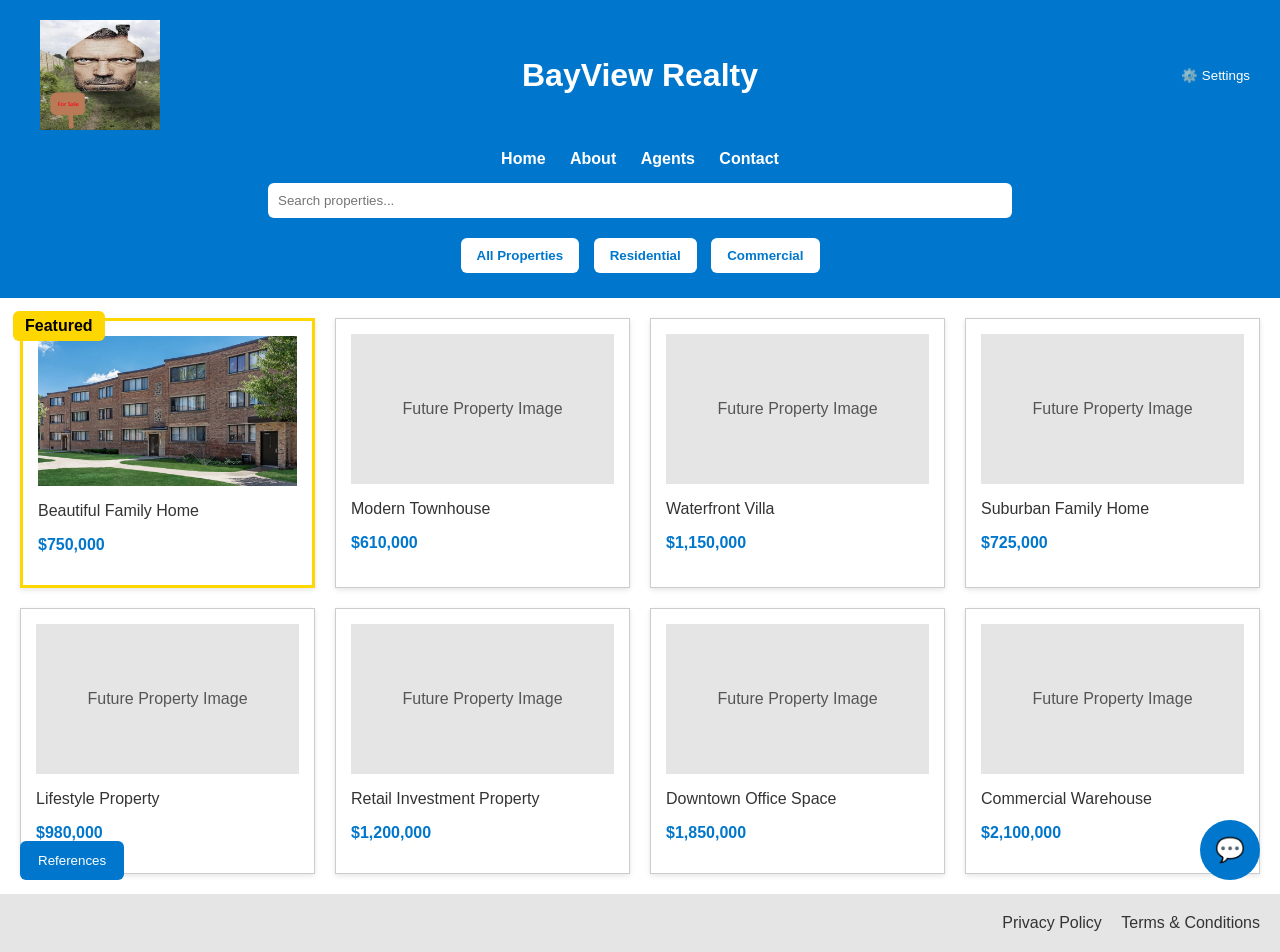
<file: index.html>
<!DOCTYPE html>
<html lang="en">

<head>
    <meta charset="UTF-8">
    <meta name="viewport" content="width=device-width, initial-scale=1.0">
    <title>BayView Realty</title>

    <link rel="stylesheet" href="styles.css">
</head>

<body>

    <!-- Header -->
    <header>

        <div class="header-top">

            <div class="header-left"
                 onclick="location.href='index.html'"
                 style="cursor:pointer;">

                <img src="images/logo.png"
                     class="logo-img"
                     alt="BayView Realty Logo">

            </div>

            <div class="header-center">

                <h1 class="logo"
                    onclick="location.href='index.html'"
                    style="cursor:pointer;">

                    BayView Realty

                </h1>

            </div>

            <div class="header-right">

                <button id="openSettings"
                        class="settings-btn">

                    ⚙️ Settings

                </button>

            </div>

        </div>

        <div class="header-bottom">

            <nav>

                <a href="index.html">Home</a>
            
                <a href="about.html">About</a>
            
                <a href="agents.html">Agents</a>
            
                <a href="contact.html">Contact</a>
            
            </nav>

            <div class="search-container">

                <input type="text"
                       id="propertySearch"
                       placeholder="Search properties...">

            </div>

            <div class="filters">

                <button class="filter-btn"
                        data-filter="all">

                    All Properties

                </button>

                <button class="filter-btn"
                        data-filter="residential">

                    Residential

                </button>

                <button class="filter-btn"
                        data-filter="commercial">

                    Commercial

                </button>

            </div>

        </div>

    </header>

    <!-- Settings Popup -->
    <div id="settingsPopup"
         class="settings-popup">

        <div class="settings-content">

            <h2>Text Settings</h2>

            <label>Text Size:</label>

            <select id="textSize">

                <option value="16px">
                    Small
                </option>

                <option value="18px"
                        selected>
                    Medium
                </option>

                <option value="22px">
                    Large
                </option>

                <option value="26px">
                    Extra Large
                </option>

            </select>

            <label>Text Colour:</label>

            <select id="textColor">

                <option value="#000">
                    Black
                </option>

                <option value="#333">
                    Dark Grey
                </option>

                <option value="#0077cc">
                    Blue
                </option>

                <option value="#cc0000">
                    Red
                </option>

            </select>

            <button id="darkModeToggle"
                    class="tts-btn">

                Enable Dark Mode

            </button>

            <label>Text-To-Speech:</label>

            <button id="ttsToggle"
                    class="tts-btn">

                Enable TTS

            </button>

            <button id="closeSettings"
                    class="close-settings">

                Close

            </button>

        </div>

    </div>

    <!-- Under Construction Popup -->
    <div id="ucPopup"
         class="uc-popup">

        <div class="uc-content">

            <img src="images/Warning.png"
                 class="uc-img"
                 alt="Warning">

            <h2>Under Construction</h2>

            <p>
                This feature is currently unavailable.
            </p>

            <button id="ucClose"
                    class="uc-close">

                Close

            </button>

        </div>

    </div>

    <!-- Property Listings -->
    <main>

        <section class="property-grid">

            <!-- Product 1 -->
        
            <article class="property-card featured"
                     data-type="residential"
                     onclick="location.href='product.html'">
        
                <div class="featured-badge">
                    Featured
                </div>
        
                <div class="image-placeholder">
                    <img src="images/featured.png"
                         class="featured-img"
                         alt="Featured Property">
                </div>
        
                <p class="description">
                    Beautiful Family Home
                </p>
        
                <p class="price">
                    $750,000
                </p>
        
            </article>
        
            <!-- Product 2 -->
        
            <article class="property-card"
                     data-type="residential"
                     onclick="location.href='product2.html'">
        
                <div class="image-placeholder">
                    Future Property Image
                </div>
        
                <p class="description">
                    Modern Townhouse
                </p>
        
                <p class="price">
                    $610,000
                </p>
        
            </article>
        
            <!-- Product 3 -->
        
            <article class="property-card"
                     data-type="residential"
                     onclick="location.href='product3.html'">
        
                <div class="image-placeholder">
                    Future Property Image
                </div>
        
                <p class="description">
                    Waterfront Villa
                </p>
        
                <p class="price">
                    $1,150,000
                </p>
        
            </article>
        
            <!-- Product 4 -->
        
            <article class="property-card"
                     data-type="residential"
                     onclick="location.href='product4.html'">
        
                <div class="image-placeholder">
                    Future Property Image
                </div>
        
                <p class="description">
                    Suburban Family Home
                </p>
        
                <p class="price">
                    $725,000
                </p>
        
            </article>
        
            <!-- Product 5 -->
        
            <article class="property-card"
                     data-type="residential"
                     onclick="location.href='product5.html'">
        
                <div class="image-placeholder">
                    Future Property Image
                </div>
        
                <p class="description">
                    Lifestyle Property
                </p>
        
                <p class="price">
                    $980,000
                </p>
        
            </article>
        
            <!-- Product 6 -->
        
            <article class="property-card"
                     data-type="commercial"
                     onclick="location.href='product6.html'">
        
                <div class="image-placeholder">
                    Future Property Image
                </div>
        
                <p class="description">
                    Retail Investment Property
                </p>
        
                <p class="price">
                    $1,200,000
                </p>
        
            </article>
        
            <!-- Product 7 -->
        
            <article class="property-card"
                     data-type="commercial"
                     onclick="location.href='product7.html'">
        
                <div class="image-placeholder">
                    Future Property Image
                </div>
        
                <p class="description">
                    Downtown Office Space
                </p>
        
                <p class="price">
                    $1,850,000
                </p>
        
            </article>
        
            <!-- Product 8 -->
        
            <article class="property-card"
                     data-type="commercial"
                     onclick="location.href='product8.html'">
        
                <div class="image-placeholder">
                    Future Property Image
                </div>
        
                <p class="description">
                    Commercial Warehouse
                </p>
        
                <p class="price">
                    $2,100,000
                </p>
        
            </article>
        
        </section>

</main>

<!-- Chat Widget -->

<button id="chatBubble"
   class="chat-bubble">

💬

</button>

<div id="chatBox"
class="chat-box">

<div class="chat-header">

   <span>
       Chat With Us
   </span>

   <button id="closeChat">
       X
   </button>

</div>

<div class="chat-content">

   <div id="chatMessages">

       <p class="bot-msg">
           Hello! How can we help you today?
       </p>

   </div>

   <button class="chat-option"
           data-reply="property">

       Tell me about this property

   </button>

   <button class="chat-option"
           data-reply="contact">

       How do I contact an agent?

   </button>

   <button class="chat-option"
           data-reply="hours">

       What are your business hours?

   </button>

</div>

</div>

<!-- Footer -->

<footer>

    <a href="privacy.html">
        Privacy Policy
    </a>

    <a href="terms.html">
        Terms & Conditions
    </a>

</footer>

<!-- References Popup -->

<button id="refButton"
   class="ref-btn">

References

</button>

<div id="refPopup"
class="ref-popup">

<div class="ref-content">

   <h3>Image Source</h3>

   <img src="images/featured.png"
        class="featured-img"
        alt="Featured Property">

   <p>

       <a href="https://www.parkwaygardenschicago.com"
          target="_blank"
          rel="noopener noreferrer">

           Parkway Gardens

       </a>

   </p>

   <button id="refClose"
           class="ref-close">

       Close

   </button>

</div>

</div>

<script src="script.js"></script>

</body>

</html>
</file>
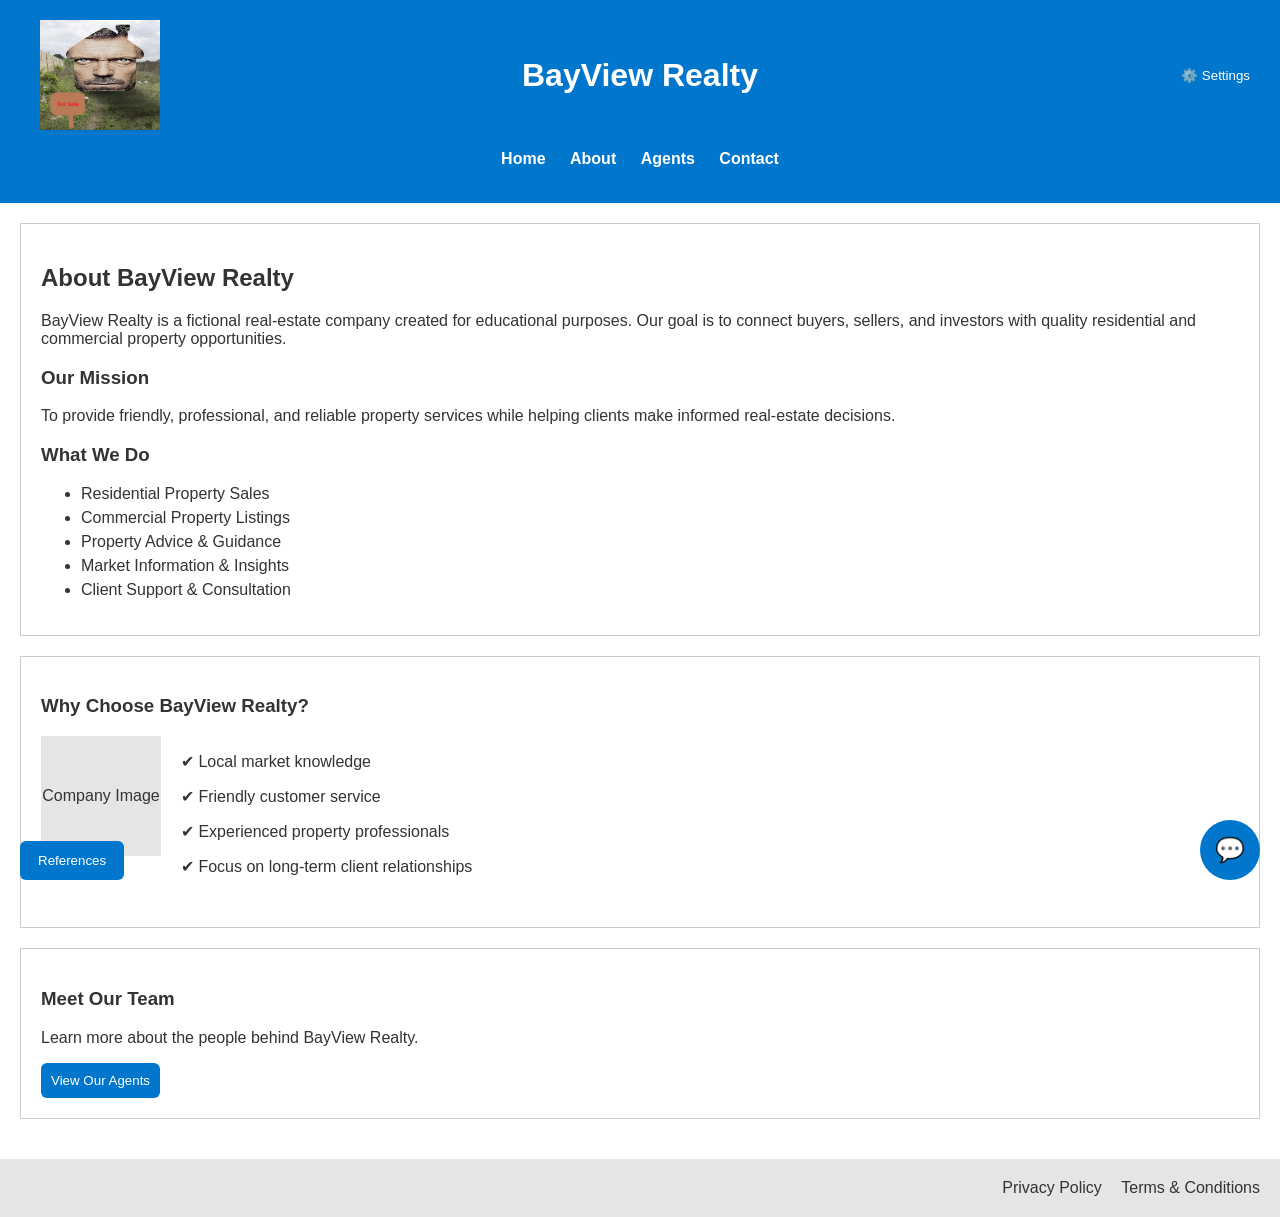
<file: about.html>
<!DOCTYPE html>
<html lang="en">

<head>
    <meta charset="UTF-8">
    <meta name="viewport"
          content="width=device-width, initial-scale=1.0">

    <title>BayView Realty - About Us</title>

    <link rel="stylesheet"
          href="styles.css">
</head>

<body>

    <!-- Header -->

    <header>

        <div class="header-top">

            <div class="header-left"
                 onclick="location.href='index.html'"
                 style="cursor:pointer;">

                <img src="images/logo.png"
                     class="logo-img"
                     alt="BayView Realty Logo">

            </div>

            <div class="header-center">

                <h1 class="logo"
                    onclick="location.href='index.html'"
                    style="cursor:pointer;">

                    BayView Realty

                </h1>

            </div>

            <div class="header-right">

                <button id="openSettings"
                        class="settings-btn">

                    ⚙️ Settings

                </button>

            </div>

        </div>

        <div class="header-bottom">

            <nav>

                <a href="index.html"
                   class="nav-btn">
                    Home
                </a>

                <a href="about.html"
                   class="nav-btn">
                    About
                </a>

                <a href="agents.html"
                   class="nav-btn">
                    Agents
                </a>

                <a href="contact.html"
                   class="nav-btn">
                    Contact
                </a>

            </nav>

        </div>

    </header>

    <!-- Settings Popup -->

    <div id="settingsPopup"
         class="settings-popup">

        <div class="settings-content">

            <h2>Text Settings</h2>

            <label>Text Size:</label>

            <select id="textSize">
                <option value="16px">Small</option>
                <option value="18px" selected>Medium</option>
                <option value="22px">Large</option>
                <option value="26px">Extra Large</option>
            </select>

            <label>Text Colour:</label>

            <select id="textColor">
                <option value="#000">Black</option>
                <option value="#333">Dark Grey</option>
                <option value="#0077cc">Blue</option>
                <option value="#cc0000">Red</option>
            </select>

            <button id="darkModeToggle"
                    class="tts-btn">

                Enable Dark Mode

            </button>

            <label>Text-To-Speech:</label>

            <button id="ttsToggle"
                    class="tts-btn">

                Enable TTS

            </button>

            <button id="closeSettings"
                    class="close-settings">

                Close

            </button>

        </div>

    </div>

    <!-- Under Construction Popup -->

    <div id="ucPopup"
         class="uc-popup">

        <div class="uc-content">

            <img src="images/Warning.png"
                 class="uc-img"
                 alt="Warning">

            <h2>Under Construction</h2>

            <p>
                This feature is currently unavailable.
            </p>

            <button id="ucClose"
                    class="uc-close">

                Close

            </button>

        </div>

    </div>

    <!-- About Us -->

    <main class="product-page">

        <section class="product-details">

            <h2>About BayView Realty</h2>

            <p>
                BayView Realty is a fictional real-estate company
                created for educational purposes. Our goal is to
                connect buyers, sellers, and investors with quality
                residential and commercial property opportunities.
            </p>

            <h3>Our Mission</h3>

            <p>
                To provide friendly, professional, and reliable
                property services while helping clients make
                informed real-estate decisions.
            </p>

            <h3>What We Do</h3>

            <ul class="features">

                <li>Residential Property Sales</li>

                <li>Commercial Property Listings</li>

                <li>Property Advice & Guidance</li>

                <li>Market Information & Insights</li>

                <li>Client Support & Consultation</li>

            </ul>

        </section>
        <section class="agent-section">

            <h3>Why Choose BayView Realty?</h3>

            <div class="agent-info">

                <div class="agent-photo">

                    Company Image

                </div>

                <div class="agent-text">

                    <p>
                        ✔ Local market knowledge
                    </p>

                    <p>
                        ✔ Friendly customer service
                    </p>

                    <p>
                        ✔ Experienced property professionals
                    </p>

                    <p>
                        ✔ Focus on long-term client relationships
                    </p>

                </div>

            </div>

        </section>

        <section class="agent-section">

            <h3>Meet Our Team</h3>

            <p>
                Learn more about the people behind BayView Realty.
            </p>

            <button class="contact-btn"
                    onclick="location.href='agents.html'">

                View Our Agents

            </button>

        </section>

    </main>

    <!-- Chat Widget -->

    <button id="chatBubble"
            class="chat-bubble">

        💬

    </button>

    <div id="chatBox"
         class="chat-box">

        <div class="chat-header">

            <span>
                Chat With Us
            </span>

            <button id="closeChat">
                X
            </button>

        </div>

        <div class="chat-content">

            <div id="chatMessages">

                <p class="bot-msg">
                    Hello! How can we help you today?
                </p>

            </div>

            <button class="chat-option"
                    data-reply="contact">

                Contact Information

            </button>

            <button class="chat-option"
                    data-reply="hours">

                Business Hours

            </button>

            <button class="chat-option"
                    data-reply="property">

                Property Information

            </button>

        </div>

    </div>

    <!-- Footer -->

    <footer>

        <a href="privacy.html">
            Privacy Policy
        </a>

        <a href="terms.html">
            Terms & Conditions
        </a>

    </footer>

    <!-- References -->

    <button id="refButton"
            class="ref-btn">

        References

    </button>

    <div id="refPopup"
         class="ref-popup">

        <div class="ref-content">

            <h3>References</h3>

            <p>
                Website created for educational purposes.
            </p>

            <button id="refClose"
                    class="ref-close">

                Close

            </button>

        </div>

    </div>

    <script src="script.js"></script>

</body>

</html>
</file>
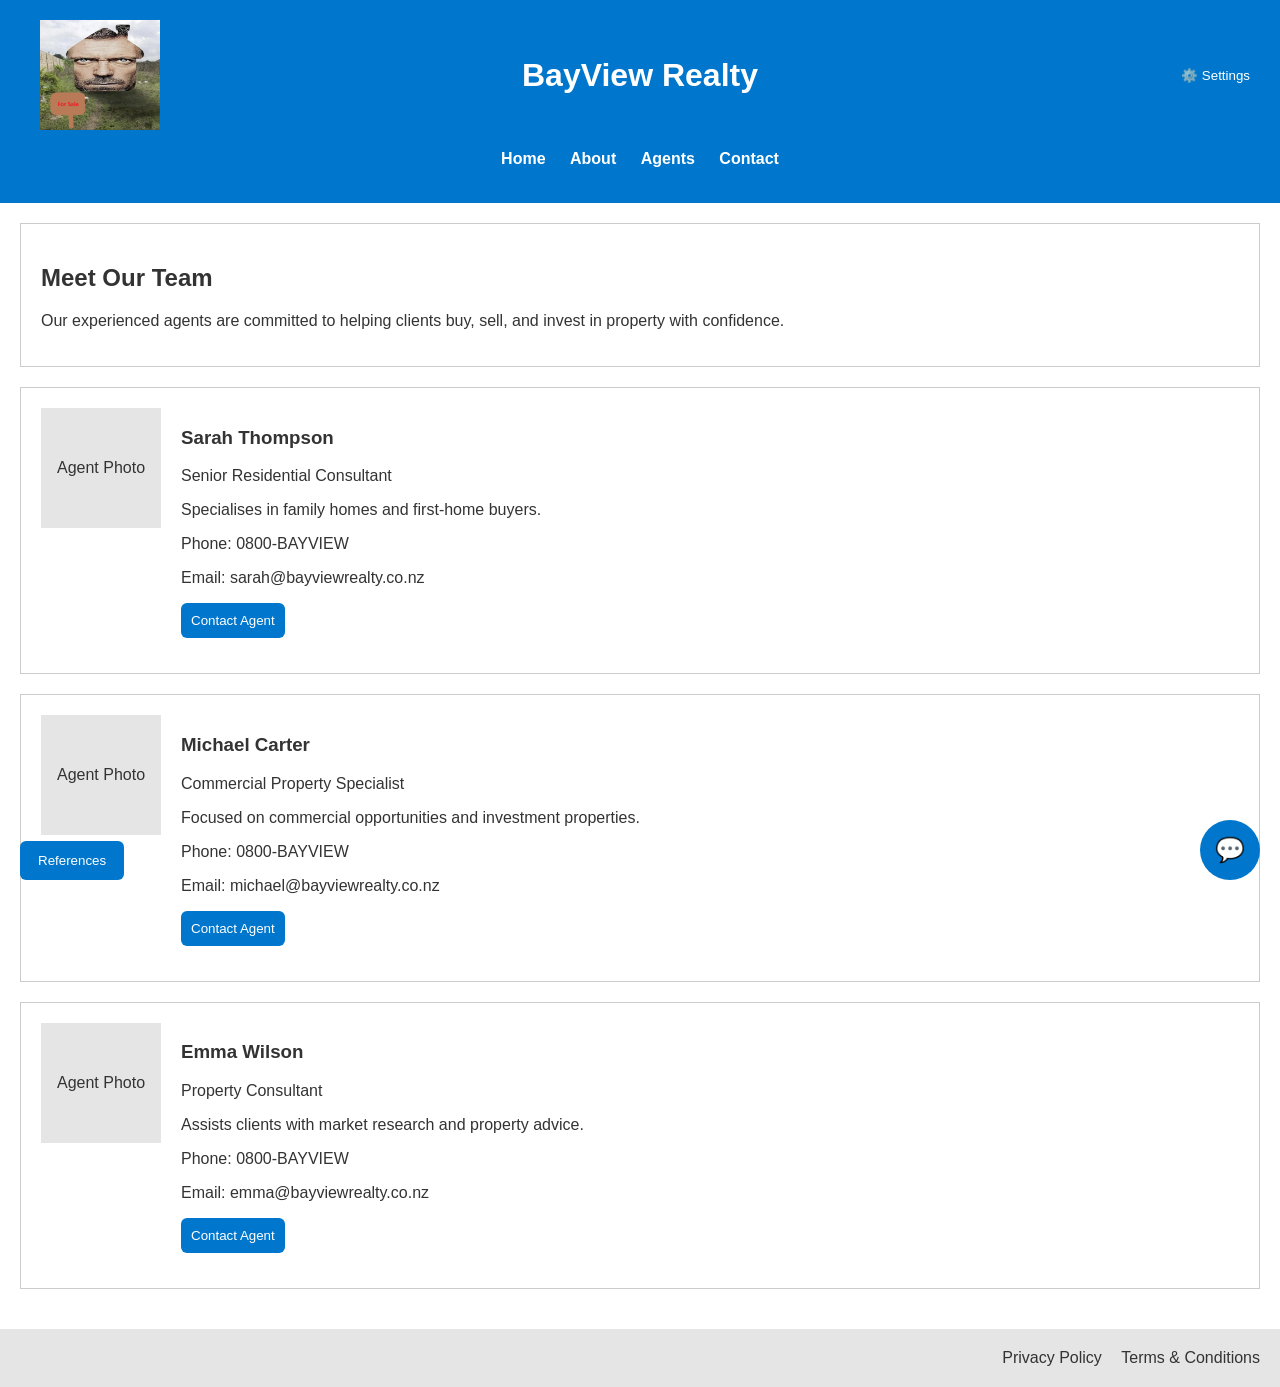
<file: agents.html>
<!DOCTYPE html>
<html lang="en">

<head>
    <meta charset="UTF-8">
    <meta name="viewport"
          content="width=device-width, initial-scale=1.0">

    <title>BayView Realty - Our Agents</title>

    <link rel="stylesheet"
          href="styles.css">
</head>

<body>

    <!-- Header -->

    <header>

        <div class="header-top">

            <div class="header-left"
                 onclick="location.href='index.html'"
                 style="cursor:pointer;">

                <img src="images/logo.png"
                     class="logo-img"
                     alt="BayView Realty Logo">

            </div>

            <div class="header-center">

                <h1 class="logo"
                    onclick="location.href='index.html'"
                    style="cursor:pointer;">

                    BayView Realty

                </h1>

            </div>

            <div class="header-right">

                <button id="openSettings"
                        class="settings-btn">

                    ⚙️ Settings

                </button>

            </div>

        </div>

        <div class="header-bottom">

            <nav>

                <a href="index.html"
                   class="nav-btn">
                    Home
                </a>

                <a href="about.html"
                   class="nav-btn">
                    About
                </a>

                <a href="agents.html"
                   class="nav-btn">
                    Agents
                </a>

                <a href="contact.html"
                   class="nav-btn">
                    Contact
                </a>

            </nav>

        </div>

    </header>

    <!-- Settings Popup -->

    <div id="settingsPopup"
         class="settings-popup">

        <div class="settings-content">

            <h2>Text Settings</h2>

            <label>Text Size:</label>

            <select id="textSize">
                <option value="16px">Small</option>
                <option value="18px" selected>Medium</option>
                <option value="22px">Large</option>
                <option value="26px">Extra Large</option>
            </select>

            <label>Text Colour:</label>

            <select id="textColor">
                <option value="#000">Black</option>
                <option value="#333">Dark Grey</option>
                <option value="#0077cc">Blue</option>
                <option value="#cc0000">Red</option>
            </select>

            <button id="darkModeToggle"
                    class="tts-btn">

                Enable Dark Mode

            </button>

            <label>Text-To-Speech:</label>

            <button id="ttsToggle"
                    class="tts-btn">

                Enable TTS

            </button>

            <button id="closeSettings"
                    class="close-settings">

                Close

            </button>

        </div>

    </div>

    <!-- Under Construction Popup -->

    <div id="ucPopup"
         class="uc-popup">

        <div class="uc-content">

            <img src="images/Warning.png"
                 class="uc-img"
                 alt="Warning">

            <h2>Under Construction</h2>

            <p>
                This feature is currently unavailable.
            </p>

            <button id="ucClose"
                    class="uc-close">

                Close

            </button>

        </div>

    </div>

    <!-- Agents -->

    <main class="product-page">

        <section class="product-details">

            <h2>Meet Our Team</h2>

            <p>
                Our experienced agents are committed to helping
                clients buy, sell, and invest in property with
                confidence.
            </p>

        </section>

        <section class="agent-section">

            <div class="agent-info">

                <div class="agent-photo">
                    Agent Photo
                </div>

                <div class="agent-text">

                    <h3>Sarah Thompson</h3>

                    <p>
                        Senior Residential Consultant
                    </p>

                    <p>
                        Specialises in family homes and first-home buyers.
                    </p>

                    <p>
                        Phone: 0800-BAYVIEW
                    </p>

                    <p>
                        Email: sarah@bayviewrealty.co.nz
                    </p>

                    <button class="contact-btn">

                        Contact Agent

                    </button>

                </div>

            </div>

        </section>

        <section class="agent-section">

            <div class="agent-info">

                <div class="agent-photo">
                    Agent Photo
                </div>

                <div class="agent-text">

                    <h3>Michael Carter</h3>

                    <p>
                        Commercial Property Specialist
                    </p>

                    <p>
                        Focused on commercial opportunities and investment properties.
                    </p>

                    <p>
                        Phone: 0800-BAYVIEW
                    </p>

                    <p>
                        Email: michael@bayviewrealty.co.nz
                    </p>

                    <button class="contact-btn">

                        Contact Agent

                    </button>

                </div>

            </div>

        </section>
        <section class="agent-section">

            <div class="agent-info">

                <div class="agent-photo">
                    Agent Photo
                </div>

                <div class="agent-text">

                    <h3>Emma Wilson</h3>

                    <p>
                        Property Consultant
                    </p>

                    <p>
                        Assists clients with market research and property advice.
                    </p>

                    <p>
                        Phone: 0800-BAYVIEW
                    </p>

                    <p>
                        Email: emma@bayviewrealty.co.nz
                    </p>

                    <button class="contact-btn">

                        Contact Agent

                    </button>

                </div>

            </div>

        </section>

    </main>

    <!-- Chat Widget -->

    <button id="chatBubble"
            class="chat-bubble">

        💬

    </button>

    <div id="chatBox"
         class="chat-box">

        <div class="chat-header">

            <span>
                Chat With Us
            </span>

            <button id="closeChat">

                X

            </button>

        </div>

        <div class="chat-content">

            <div id="chatMessages">

                <p class="bot-msg">
                    Hello! How can we help you today?
                </p>

            </div>

            <button class="chat-option"
                    data-reply="contact">

                Contact Information

            </button>

            <button class="chat-option"
                    data-reply="hours">

                Business Hours

            </button>

            <button class="chat-option"
                    data-reply="property">

                Property Information

            </button>

        </div>

    </div>

    <!-- Footer -->

    <footer>

        <a href="privacy.html">
            Privacy Policy
        </a>

        <a href="terms.html">
            Terms & Conditions
        </a>

    </footer>

    <!-- References -->

    <button id="refButton"
            class="ref-btn">

        References

    </button>

    <div id="refPopup"
         class="ref-popup">

        <div class="ref-content">

            <h3>References</h3>

            <p>
                Website created for educational purposes.
            </p>

            <button id="refClose"
                    class="ref-close">

                Close

            </button>

        </div>

    </div>

    <script src="script.js"></script>

</body>

</html>
</file>
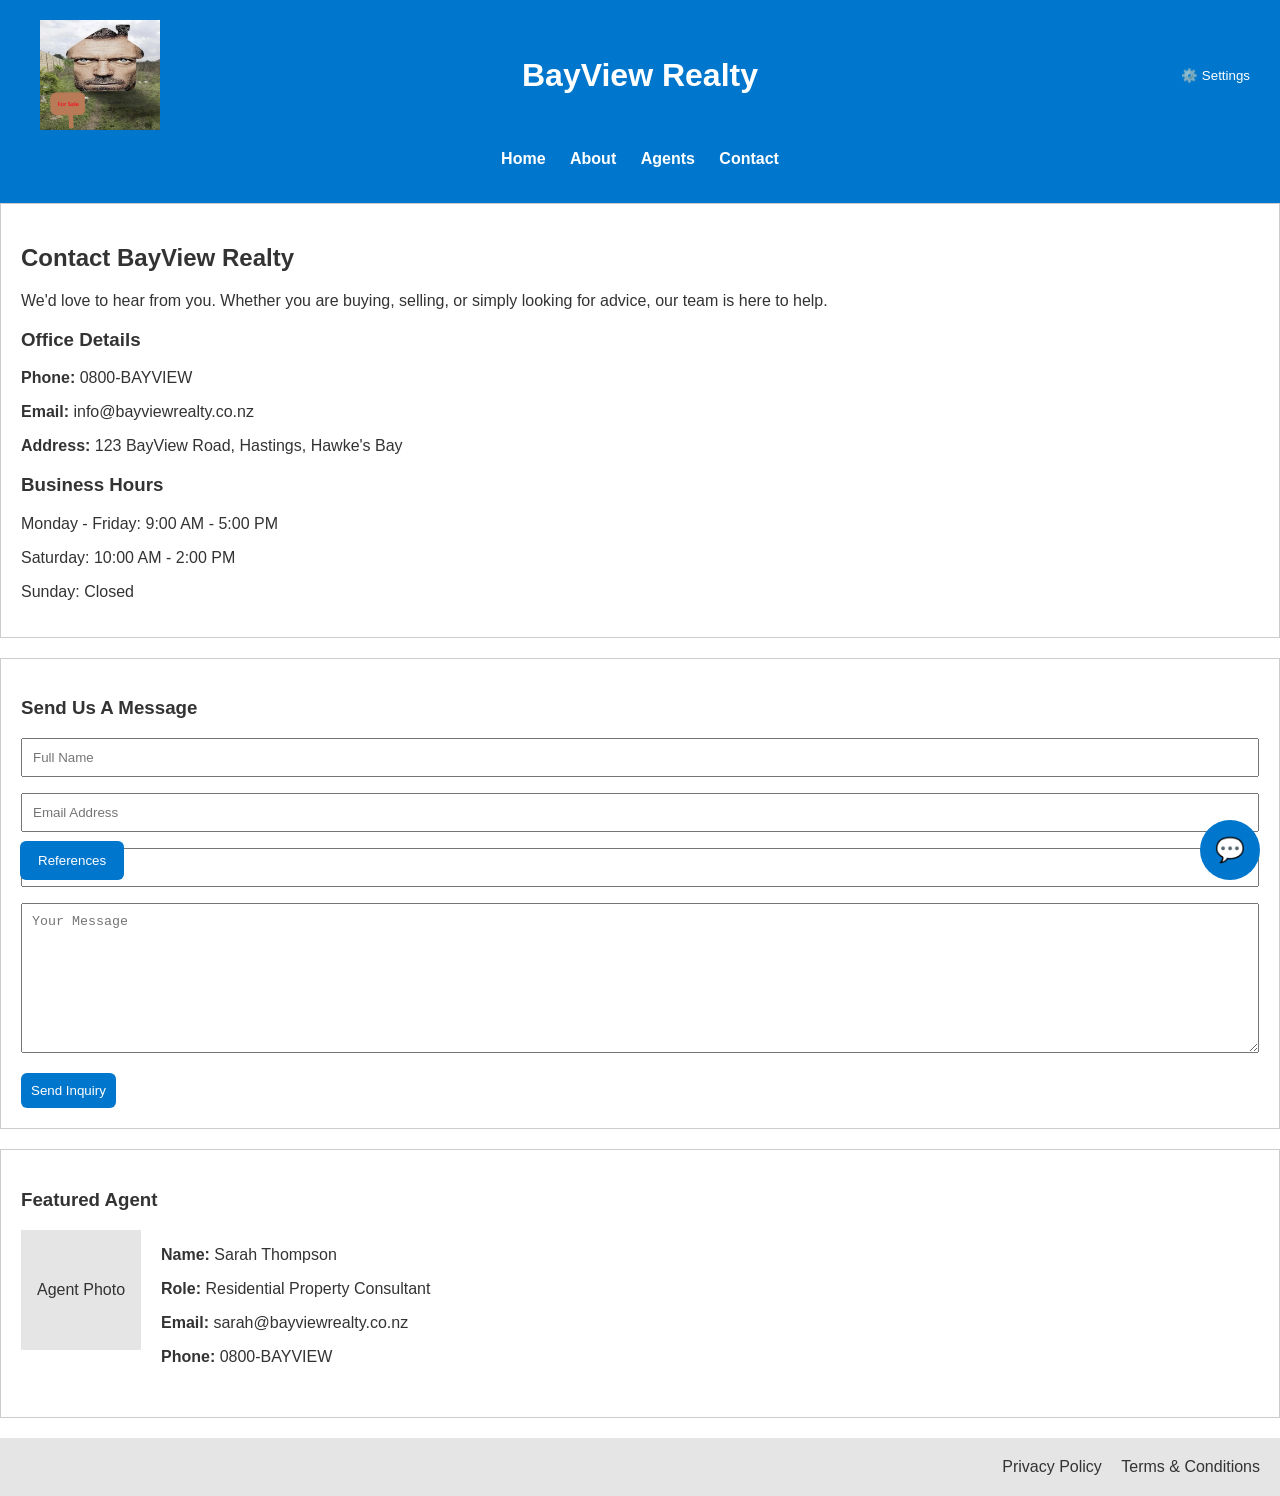
<file: contact.html>
<!DOCTYPE html>
<html lang="en">

<head>
    <meta charset="UTF-8">
    <meta name="viewport"
          content="width=device-width, initial-scale=1.0">

    <title>BayView Realty - Contact Us</title>

    <link rel="stylesheet"
          href="styles.css">
</head>

<body>

    <!-- Header -->

    <header>

        <div class="header-top">

            <div class="header-left"
                 onclick="location.href='index.html'"
                 style="cursor:pointer;">

                <img src="images/logo.png"
                     class="logo-img"
                     alt="BayView Realty Logo">

            </div>

            <div class="header-center">

                <h1 class="logo"
                    onclick="location.href='index.html'"
                    style="cursor:pointer;">

                    BayView Realty

                </h1>

            </div>

            <div class="header-right">

                <button id="openSettings"
                        class="settings-btn">

                    ⚙️ Settings

                </button>

            </div>

        </div>

        <div class="header-bottom">

            <nav>

                <a href="index.html"
                   class="nav-btn">

                    Home

                </a>

                <a href="about.html"
                   class="nav-btn">

                    About

                </a>

                <a href="agents.html"
                   class="nav-btn">

                    Agents

                </a>

                <a href="contact.html"
                   class="nav-btn">

                    Contact

                </a>

            </nav>

        </div>

    </header>

    <!-- Settings Popup -->

    <div id="settingsPopup"
         class="settings-popup">

        <div class="settings-content">

            <h2>Text Settings</h2>

            <label>Text Size:</label>

            <select id="textSize">

                <option value="16px">Small</option>
                <option value="18px" selected>Medium</option>
                <option value="22px">Large</option>
                <option value="26px">Extra Large</option>

            </select>

            <label>Text Colour:</label>

            <select id="textColor">

                <option value="#000">Black</option>
                <option value="#333">Dark Grey</option>
                <option value="#0077cc">Blue</option>
                <option value="#cc0000">Red</option>

            </select>

            <button id="darkModeToggle"
                    class="tts-btn">

                Enable Dark Mode

            </button>

            <label>Text-To-Speech:</label>

            <button id="ttsToggle"
                    class="tts-btn">

                Enable TTS

            </button>

            <button id="closeSettings"
                    class="close-settings">

                Close

            </button>

        </div>

    </div>

    <!-- Under Construction Popup -->

    <div id="ucPopup"
         class="uc-popup">

        <div class="uc-content">

            <img src="images/Warning.png"
                 class="uc-img"
                 alt="Warning">

            <h2>Under Construction</h2>

            <p>
                This feature is currently unavailable.
            </p>

            <button id="ucClose"
                    class="uc-close">

                Close

            </button>

        </div>

    </div>

    <!-- Contact Information -->

    <main class="contact-page">

        <section class="product-details">

            <h2>Contact BayView Realty</h2>

            <p>
                We'd love to hear from you. Whether you are
                buying, selling, or simply looking for advice,
                our team is here to help.
            </p>

            <h3>Office Details</h3>

            <p>
                <strong>Phone:</strong>
                0800-BAYVIEW
            </p>

            <p>
                <strong>Email:</strong>
                info@bayviewrealty.co.nz
            </p>

            <p>
                <strong>Address:</strong>
                123 BayView Road,
                Hastings, Hawke's Bay
            </p>

            <h3>Business Hours</h3>

            <p>Monday - Friday: 9:00 AM - 5:00 PM</p>
            <p>Saturday: 10:00 AM - 2:00 PM</p>
            <p>Sunday: Closed</p>

        </section>
        <section class="agent-section">

            <h3>Send Us A Message</h3>

            <form>

                <p>
                    <input type="text"
                           placeholder="Full Name"
                           style="width:100%; padding:10px;">
                </p>

                <p>
                    <input type="email"
                           placeholder="Email Address"
                           style="width:100%; padding:10px;">
                </p>

                <p>
                    <input type="tel"
                           placeholder="Phone Number"
                           style="width:100%; padding:10px;">
                </p>

                <p>
                    <textarea placeholder="Your Message"
                              style="width:100%; height:150px; padding:10px;"></textarea>
                </p>

                <button type="button"
                        class="contact-btn">

                    Send Inquiry

                </button>

            </form>

        </section>

        <section class="agent-section">

            <h3>Featured Agent</h3>

            <div class="agent-info">

                <div class="agent-photo">

                    Agent Photo

                </div>

                <div class="agent-text">

                    <p>
                        <strong>Name:</strong>
                        Sarah Thompson
                    </p>

                    <p>
                        <strong>Role:</strong>
                        Residential Property Consultant
                    </p>

                    <p>
                        <strong>Email:</strong>
                        sarah@bayviewrealty.co.nz
                    </p>

                    <p>
                        <strong>Phone:</strong>
                        0800-BAYVIEW
                    </p>

                </div>

            </div>

        </section>

    </main>

    <!-- Chat Widget -->

    <button id="chatBubble"
            class="chat-bubble">

        💬

    </button>

    <div id="chatBox"
         class="chat-box">

        <div class="chat-header">

            <span>Chat With Us</span>

            <button id="closeChat">
                X
            </button>

        </div>

        <div class="chat-content">

            <div id="chatMessages">

                <p class="bot-msg">
                    Hello! How can we help you today?
                </p>

            </div>

            <button class="chat-option"
                    data-reply="contact">

                Contact Information

            </button>

            <button class="chat-option"
                    data-reply="hours">

                Business Hours

            </button>

            <button class="chat-option"
                    data-reply="property">

                Property Information

            </button>

        </div>

    </div>

    <!-- Footer -->

    <footer>

        <a href="privacy.html">
            Privacy Policy
        </a>

        <a href="terms.html">
            Terms & Conditions
        </a>

    </footer>

    <!-- References -->

    <button id="refButton"
            class="ref-btn">

        References

    </button>

    <div id="refPopup"
         class="ref-popup">

        <div class="ref-content">

            <h3>References</h3>

            <p>
                Website created for educational purposes.
            </p>

            <button id="refClose"
                    class="ref-close">

                Close

            </button>

        </div>

    </div>

    <script src="script.js"></script>

</body>

</html>
</file>
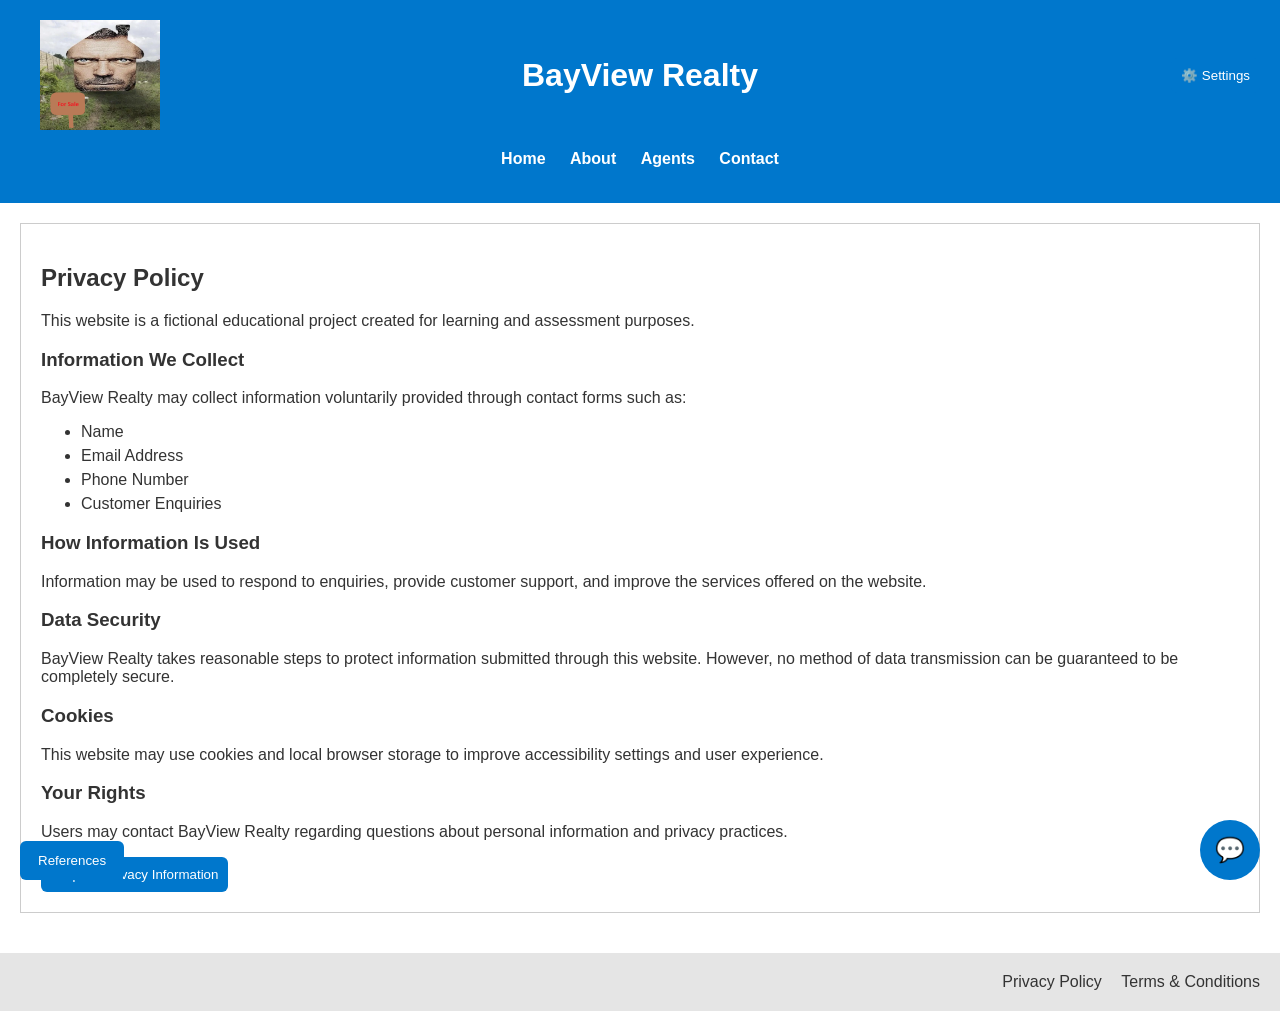
<file: privacy.html>
<!DOCTYPE html>
<html lang="en">

<head>
    <meta charset="UTF-8">
    <meta name="viewport"
          content="width=device-width, initial-scale=1.0">

    <title>BayView Realty - Privacy Policy</title>

    <link rel="stylesheet"
          href="styles.css">
</head>

<body>

    <!-- Header -->

    <header>

        <div class="header-top">

            <div class="header-left"
                 onclick="location.href='index.html'"
                 style="cursor:pointer;">

                <img src="images/logo.png"
                     class="logo-img"
                     alt="BayView Realty Logo">

            </div>

            <div class="header-center">

                <h1 class="logo"
                    onclick="location.href='index.html'"
                    style="cursor:pointer;">

                    BayView Realty

                </h1>

            </div>

            <div class="header-right">

                <button id="openSettings"
                        class="settings-btn">

                    ⚙️ Settings

                </button>

            </div>

        </div>

        <div class="header-bottom">

            <nav>

                <a href="index.html"
                   class="nav-btn">

                    Home

                </a>

                <a href="about.html"
                   class="nav-btn">

                    About

                </a>

                <a href="agents.html"
                   class="nav-btn">

                    Agents

                </a>

                <a href="contact.html"
                   class="nav-btn">

                    Contact

                </a>

            </nav>

        </div>

    </header>

    <!-- Settings Popup -->

    <div id="settingsPopup"
         class="settings-popup">

        <div class="settings-content">

            <h2>Text Settings</h2>

            <label>Text Size:</label>

            <select id="textSize">

                <option value="16px">Small</option>
                <option value="18px" selected>Medium</option>
                <option value="22px">Large</option>
                <option value="26px">Extra Large</option>

            </select>

            <label>Text Colour:</label>

            <select id="textColor">

                <option value="#000">Black</option>
                <option value="#333">Dark Grey</option>
                <option value="#0077cc">Blue</option>
                <option value="#cc0000">Red</option>

            </select>

            <button id="darkModeToggle"
                    class="tts-btn">

                Enable Dark Mode

            </button>

            <label>Text-To-Speech:</label>

            <button id="ttsToggle"
                    class="tts-btn">

                Enable TTS

            </button>

            <button id="closeSettings"
                    class="close-settings">

                Close

            </button>

        </div>

    </div>

    <!-- Under Construction Popup -->

    <div id="ucPopup"
         class="uc-popup">

        <div class="uc-content">

            <img src="images/Warning.png"
                 class="uc-img"
                 alt="Warning">

            <h2>Under Construction</h2>

            <p>
                This feature is currently unavailable.
            </p>

            <button id="ucClose"
                    class="uc-close">

                Close

            </button>

        </div>

    </div>

    <!-- Privacy Policy -->

    <main class="product-page">

        <section class="product-details">

            <h2>Privacy Policy</h2>

            <p>
                This website is a fictional educational project created
                for learning and assessment purposes.
            </p>

            <h3>Information We Collect</h3>

            <p>
                BayView Realty may collect information voluntarily
                provided through contact forms such as:
            </p>

            <ul class="features">

                <li>Name</li>
                <li>Email Address</li>
                <li>Phone Number</li>
                <li>Customer Enquiries</li>

            </ul>

            <h3>How Information Is Used</h3>

            <p>
                Information may be used to respond to enquiries,
                provide customer support, and improve the services
                offered on the website.
            </p>
            <h3>Data Security</h3>

            <p>
                BayView Realty takes reasonable steps to protect
                information submitted through this website.
                However, no method of data transmission can be
                guaranteed to be completely secure.
            </p>

            <h3>Cookies</h3>

            <p>
                This website may use cookies and local browser storage
                to improve accessibility settings and user experience.
            </p>

            <h3>Your Rights</h3>

            <p>
                Users may contact BayView Realty regarding questions
                about personal information and privacy practices.
            </p>

            <button class="contact-btn">

                Request Privacy Information

            </button>

        </section>

    </main>

    <!-- Chat Widget -->

    <button id="chatBubble"
            class="chat-bubble">

        💬

    </button>

    <div id="chatBox"
         class="chat-box">

        <div class="chat-header">

            <span>Chat With Us</span>

            <button id="closeChat">

                X

            </button>

        </div>

        <div class="chat-content">

            <div id="chatMessages">

                <p class="bot-msg">
                    Hello! How can we help you today?
                </p>

            </div>

            <button class="chat-option"
                    data-reply="contact">

                Contact Information

            </button>

            <button class="chat-option"
                    data-reply="hours">

                Business Hours

            </button>

            <button class="chat-option"
                    data-reply="property">

                Property Information

            </button>

        </div>

    </div>

    <!-- Footer -->

    <footer>

        <a href="privacy.html">

            Privacy Policy

        </a>

        <a href="terms.html">

            Terms & Conditions

        </a>

    </footer>

    <!-- References -->

    <button id="refButton"
            class="ref-btn">

        References

    </button>

    <div id="refPopup"
         class="ref-popup">

        <div class="ref-content">

            <h3>References</h3>

            <p>
                Website created for educational purposes.
            </p>

            <button id="refClose"
                    class="ref-close">

                Close

            </button>

        </div>

    </div>

    <script src="script.js"></script>

</body>

</html>
</file>
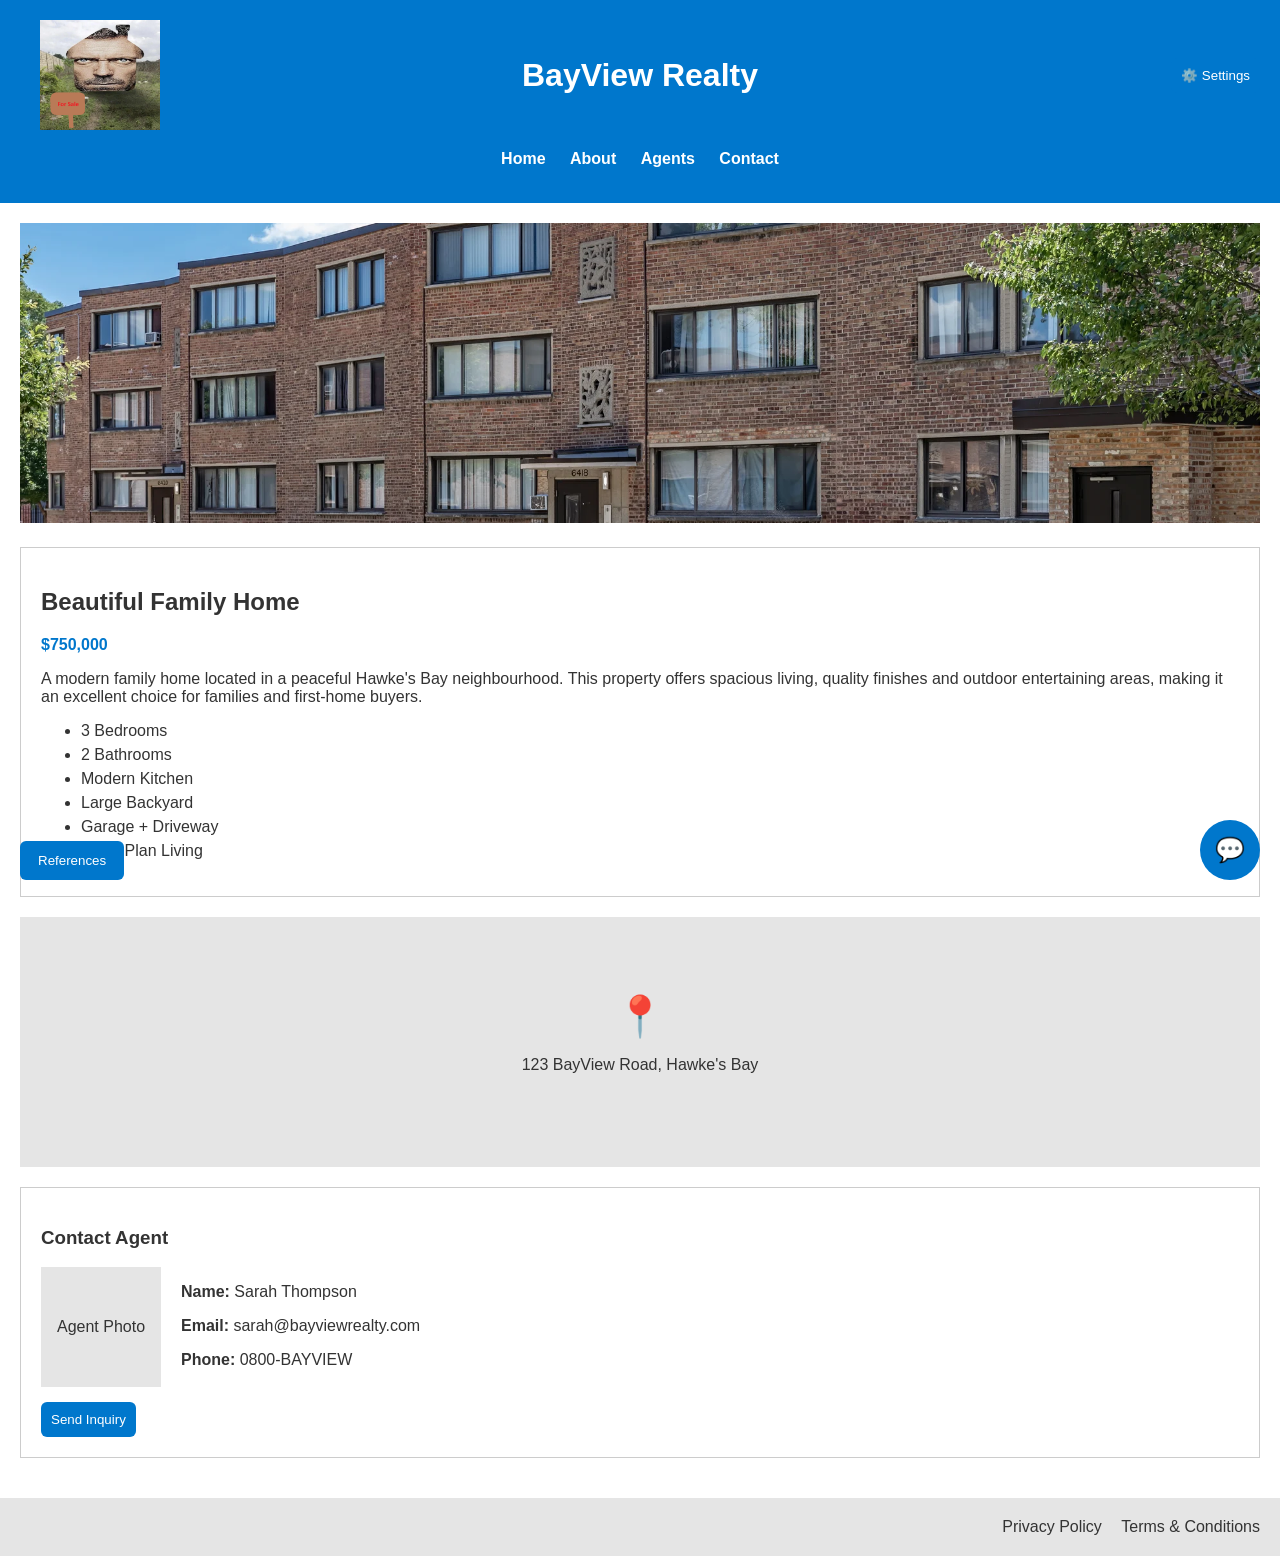
<file: product.html>
<!DOCTYPE html>
<html lang="en">

<head>
    <meta charset="UTF-8">
    <meta name="viewport" content="width=device-width, initial-scale=1.0">
    <title>BayView Realty - Property Details</title>

    <link rel="stylesheet" href="styles.css">
</head>

<body>

    <!-- Header -->

    <header>

        <div class="header-top">

            <div class="header-left"
                 onclick="location.href='index.html'"
                 style="cursor:pointer;">

                <img src="images/logo.png"
                     class="logo-img"
                     alt="BayView Realty Logo">

            </div>

            <div class="header-center">

                <h1 class="logo"
                    onclick="location.href='index.html'"
                    style="cursor:pointer;">

                    BayView Realty

                </h1>

            </div>

            <div class="header-right">

                <button id="openSettings"
                        class="settings-btn">

                    ⚙️ Settings

                </button>

            </div>

        </div>

        <div class="header-bottom">

            <nav>

                <a href="index.html">Home</a>
            
                <a href="about.html">About</a>
            
                <a href="agents.html">Agents</a>
            
                <a href="contact.html">Contact</a>
            
            </nav>

        </div>

    </header>

    <!-- Settings Popup -->

    <div id="settingsPopup"
         class="settings-popup">

        <div class="settings-content">

            <h2>Text Settings</h2>

            <label>Text Size:</label>

            <select id="textSize">

                <option value="16px">Small</option>
                <option value="18px" selected>Medium</option>
                <option value="22px">Large</option>
                <option value="26px">Extra Large</option>

            </select>

            <label>Text Colour:</label>

            <select id="textColor">

                <option value="#000">Black</option>
                <option value="#333">Dark Grey</option>
                <option value="#0077cc">Blue</option>
                <option value="#cc0000">Red</option>

            </select>

            <button id="darkModeToggle"
                    class="tts-btn">

                Enable Dark Mode

            </button>

            <label>Text-To-Speech:</label>

            <button id="ttsToggle"
                    class="tts-btn">

                Enable TTS

            </button>

            <button id="closeSettings"
                    class="close-settings">

                Close

            </button>

        </div>

    </div>

    <!-- Under Construction Popup -->

    <div id="ucPopup"
         class="uc-popup">

        <div class="uc-content">

            <img src="images/Warning.png"
                 class="uc-img"
                 alt="Warning">

            <h2>Under Construction</h2>

            <p>
                This feature is currently unavailable.
            </p>

            <button id="ucClose"
                    class="uc-close">

                Close

            </button>

        </div>

    </div>

    <!-- Product Page Content -->

    <main class="product-page">

        <div class="hero-image">

            <img src="images/featured.png"
                 class="featured-img-large"
                 alt="Featured Property">

        </div>

        <section class="product-details">

            <h2>
                Beautiful Family Home
            </h2>

            <p class="price">
                $750,000
            </p>

            <p class="description">

                A modern family home located in a peaceful Hawke's Bay
                neighbourhood. This property offers spacious living,
                quality finishes and outdoor entertaining areas,
                making it an excellent choice for families and
                first-home buyers.

            </p>

            <ul class="features">

                <li>3 Bedrooms</li>
                <li>2 Bathrooms</li>
                <li>Modern Kitchen</li>
                <li>Large Backyard</li>
                <li>Garage + Driveway</li>
                <li>Open Plan Living</li>

            </ul>

        </section>

        <div class="map-placeholder">

            <div class="map-pin">
                📍
            </div>

            <p>
                123 BayView Road, Hawke's Bay
            </p>

        </div>
        <section class="agent-section">

            <h3>Contact Agent</h3>

            <div class="agent-info">

                <div class="agent-photo">
                    Agent Photo
                </div>

                <div class="agent-text">

                    <p>
                        <strong>Name:</strong>
                        Sarah Thompson
                    </p>

                    <p>
                        <strong>Email:</strong>
                        sarah@bayviewrealty.com
                    </p>

                    <p>
                        <strong>Phone:</strong>
                        0800-BAYVIEW
                    </p>

                </div>

            </div>

            <button class="contact-btn">
                Send Inquiry
            </button>

        </section>

    </main>

    <!-- Chat Widget -->

    <button id="chatBubble"
            class="chat-bubble">

        💬

    </button>

    <div id="chatBox"
         class="chat-box">

        <div class="chat-header">

            <span>
                Chat With Us
            </span>

            <button id="closeChat">
                X
            </button>

        </div>

        <div class="chat-content">

            <div id="chatMessages">

                <p class="bot-msg">
                    Hello! How can we help you today?
                </p>

            </div>

            <button class="chat-option"
                    data-reply="property">

                Tell me about this property

            </button>

            <button class="chat-option"
                    data-reply="contact">

                How do I contact the agent?

            </button>

            <button class="chat-option"
                    data-reply="hours">

                What are your business hours?

            </button>

        </div>

    </div>

    <!-- Footer -->

    <footer>

        <a href="privacy.html">
            Privacy Policy
        </a>
    
        <a href="terms.html">
            Terms & Conditions
        </a>
    
    </footer>

    <!-- References -->

    <button id="refButton"
            class="ref-btn">

        References

    </button>

    <div id="refPopup"
         class="ref-popup">

        <div class="ref-content">

            <h3>Image Source</h3>

            <img src="images/featured.png"
                 class="featured-img"
                 alt="Featured Property">

            <p>

                <a href="https://www.parkwaygardenschicago.com"
                   target="_blank"
                   rel="noopener noreferrer">

                    Parkway Gardens

                </a>

            </p>

            <button id="refClose"
                    class="ref-close">

                Close

            </button>

        </div>

    </div>

    <script src="script.js"></script>

</body>

</html>
</file>
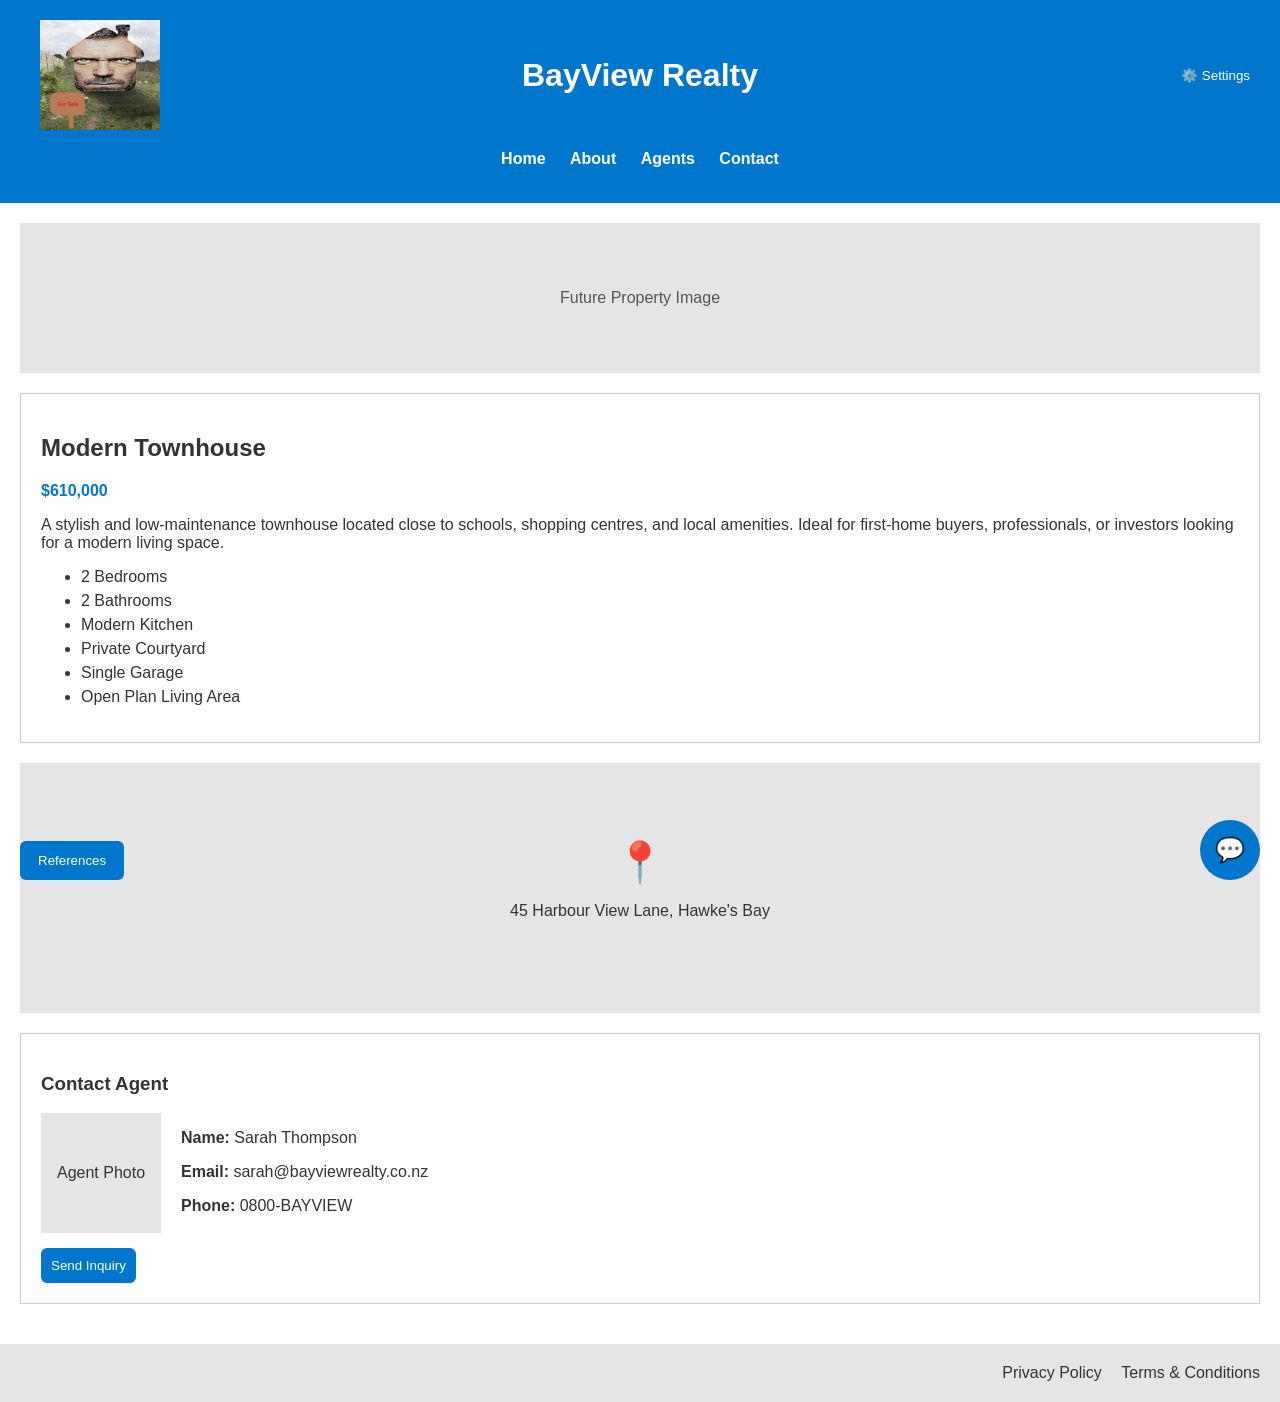
<file: product2.html>
<!DOCTYPE html>
<html lang="en">

<head>
    <meta charset="UTF-8">
    <meta name="viewport"
          content="width=device-width, initial-scale=1.0">

    <title>BayView Realty - Modern Townhouse</title>

    <link rel="stylesheet"
          href="styles.css">
</head>

<body>

    <!-- Header -->

    <header>

        <div class="header-top">

            <div class="header-left"
                 onclick="location.href='index.html'"
                 style="cursor:pointer;">

                <img src="images/logo.png"
                     class="logo-img"
                     alt="BayView Realty Logo">

            </div>

            <div class="header-center">

                <h1 class="logo"
                    onclick="location.href='index.html'"
                    style="cursor:pointer;">

                    BayView Realty

                </h1>

            </div>

            <div class="header-right">

                <button id="openSettings"
                        class="settings-btn">

                    ⚙️ Settings

                </button>

            </div>

        </div>

        <div class="header-bottom">

            <nav>

                <a href="index.html"
                   class="nav-btn">
                    Home
                </a>

                <a href="about.html"
                   class="nav-btn">
                    About
                </a>

                <a href="agents.html"
                   class="nav-btn">
                    Agents
                </a>

                <a href="contact.html"
                   class="nav-btn">
                    Contact
                </a>

            </nav>

        </div>

    </header>

    <!-- Settings Popup -->

    <div id="settingsPopup"
         class="settings-popup">

        <div class="settings-content">

            <h2>Text Settings</h2>

            <label>Text Size:</label>

            <select id="textSize">
                <option value="16px">Small</option>
                <option value="18px" selected>Medium</option>
                <option value="22px">Large</option>
                <option value="26px">Extra Large</option>
            </select>

            <label>Text Colour:</label>

            <select id="textColor">
                <option value="#000">Black</option>
                <option value="#333">Dark Grey</option>
                <option value="#0077cc">Blue</option>
                <option value="#cc0000">Red</option>
            </select>

            <button id="darkModeToggle"
                    class="tts-btn">
                Enable Dark Mode
            </button>

            <label>Text-To-Speech:</label>

            <button id="ttsToggle"
                    class="tts-btn">
                Enable TTS
            </button>

            <button id="closeSettings"
                    class="close-settings">
                Close
            </button>

        </div>

    </div>

    <!-- Under Construction Popup -->

    <div id="ucPopup"
         class="uc-popup">

        <div class="uc-content">

            <img src="images/Warning.png"
                 class="uc-img"
                 alt="Warning">

            <h2>Under Construction</h2>

            <p>
                This feature is currently unavailable.
            </p>

            <button id="ucClose"
                    class="uc-close">
                Close
            </button>

        </div>

    </div>

    <!-- Property Information -->

    <main class="product-page">

        <div class="hero-image">

            <div class="image-placeholder">

                Future Property Image

            </div>

        </div>

        <section class="product-details">

            <h2>Modern Townhouse</h2>

            <p class="price">
                $610,000
            </p>

            <p class="description">

                A stylish and low-maintenance townhouse located
                close to schools, shopping centres, and local
                amenities. Ideal for first-home buyers,
                professionals, or investors looking for a
                modern living space.

            </p>

            <ul class="features">

                <li>2 Bedrooms</li>

                <li>2 Bathrooms</li>

                <li>Modern Kitchen</li>

                <li>Private Courtyard</li>

                <li>Single Garage</li>

                <li>Open Plan Living Area</li>

            </ul>

        </section>

        <div class="map-placeholder">

            <div class="map-pin">
                📍
            </div>

            <p>
                45 Harbour View Lane, Hawke's Bay
            </p>

        </div>
        <section class="agent-section">

            <h3>Contact Agent</h3>

            <div class="agent-info">

                <div class="agent-photo">

                    Agent Photo

                </div>

                <div class="agent-text">

                    <p>
                        <strong>Name:</strong>
                        Sarah Thompson
                    </p>

                    <p>
                        <strong>Email:</strong>
                        sarah@bayviewrealty.co.nz
                    </p>

                    <p>
                        <strong>Phone:</strong>
                        0800-BAYVIEW
                    </p>

                </div>

            </div>

            <button class="contact-btn">

                Send Inquiry

            </button>

        </section>

    </main>

    <!-- Chat Widget -->

    <button id="chatBubble"
            class="chat-bubble">

        💬

    </button>

    <div id="chatBox"
         class="chat-box">

        <div class="chat-header">

            <span>
                Chat With Us
            </span>

            <button id="closeChat">
                X
            </button>

        </div>

        <div class="chat-content">

            <div id="chatMessages">

                <p class="bot-msg">
                    Hello! How can we help you today?
                </p>

            </div>

            <button class="chat-option"
                    data-reply="property">

                Tell me about this property

            </button>

            <button class="chat-option"
                    data-reply="contact">

                How do I contact the agent?

            </button>

            <button class="chat-option"
                    data-reply="hours">

                What are your business hours?

            </button>

        </div>

    </div>

    <!-- Footer -->

    <footer>

        <a href="privacy.html">
            Privacy Policy
        </a>

        <a href="terms.html">
            Terms & Conditions
        </a>

    </footer>

    <!-- References -->

    <button id="refButton"
            class="ref-btn">

        References

    </button>

    <div id="refPopup"
         class="ref-popup">

        <div class="ref-content">

            <h3>References</h3>

            <p>
                Property content created for educational purposes.
            </p>

            <button id="refClose"
                    class="ref-close">

                Close

            </button>

        </div>

    </div>

    <script src="script.js"></script>

</body>

</html>
</file>
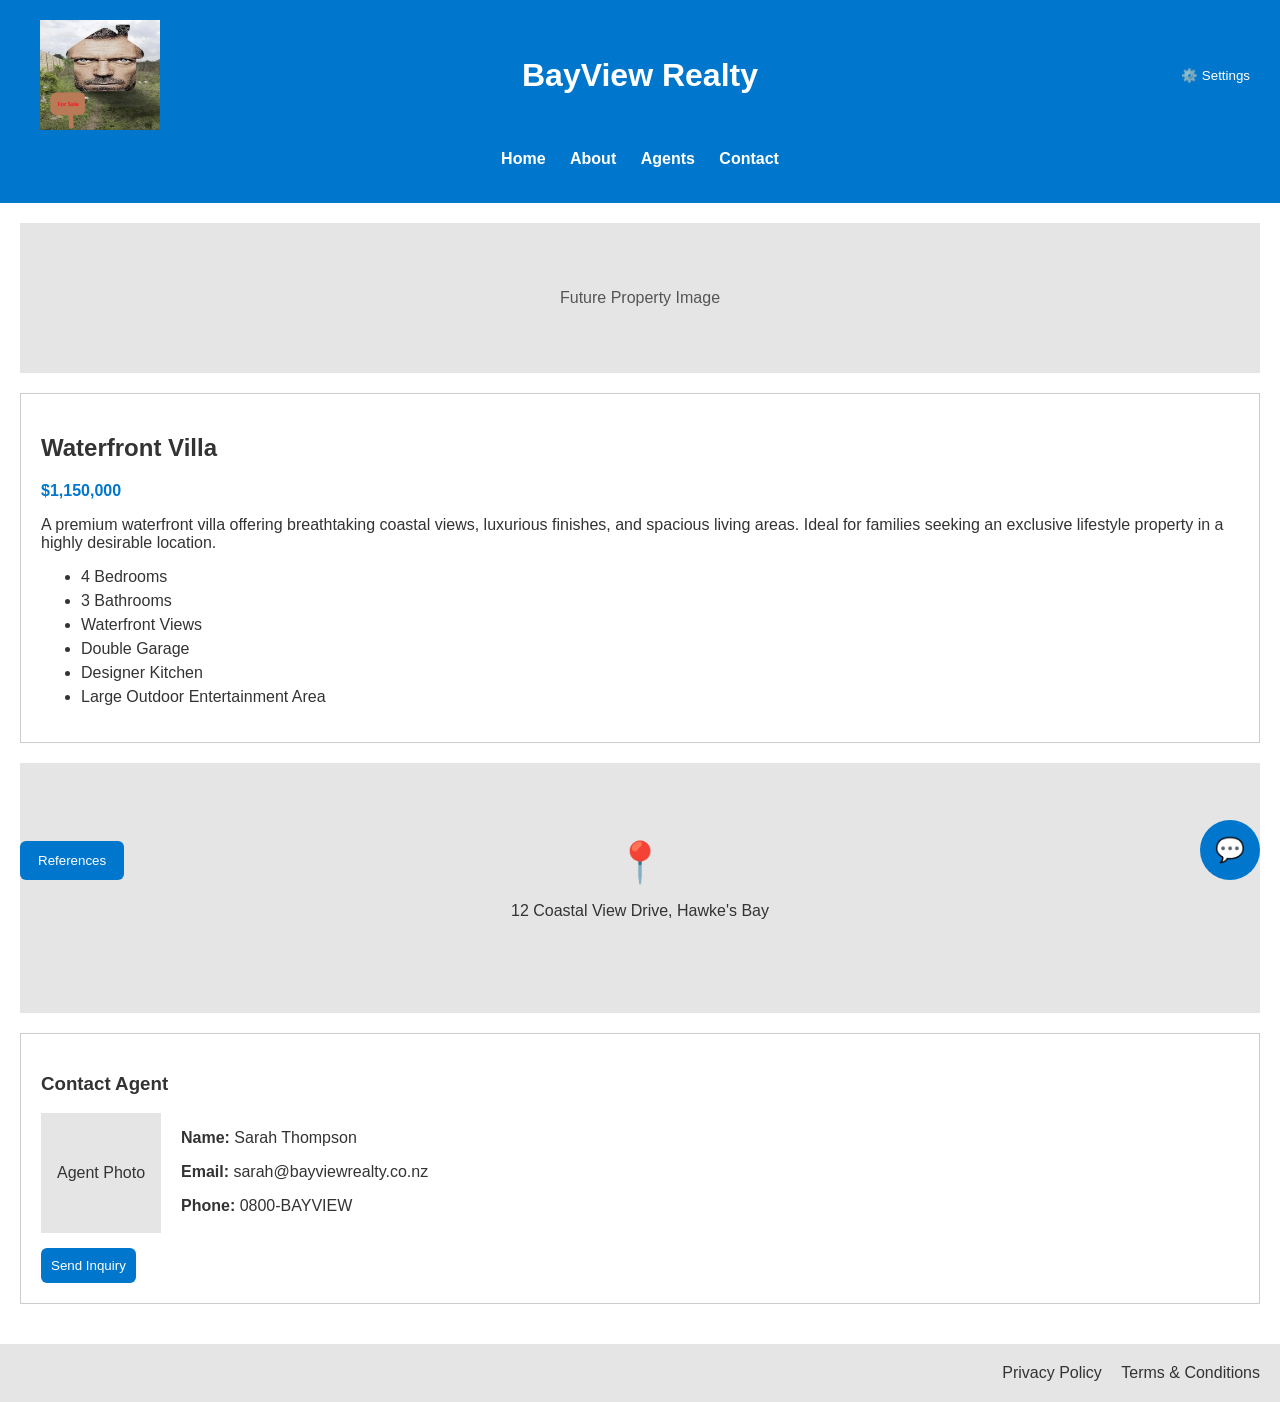
<file: product3.html>
<!DOCTYPE html>
<html lang="en">

<head>
    <meta charset="UTF-8">
    <meta name="viewport"
          content="width=device-width, initial-scale=1.0">

    <title>BayView Realty - Waterfront Villa</title>

    <link rel="stylesheet"
          href="styles.css">
</head>

<body>

    <!-- Header -->

    <header>

        <div class="header-top">

            <div class="header-left"
                 onclick="location.href='index.html'"
                 style="cursor:pointer;">

                <img src="images/logo.png"
                     class="logo-img"
                     alt="BayView Realty Logo">

            </div>

            <div class="header-center">

                <h1 class="logo"
                    onclick="location.href='index.html'"
                    style="cursor:pointer;">

                    BayView Realty

                </h1>

            </div>

            <div class="header-right">

                <button id="openSettings"
                        class="settings-btn">

                    ⚙️ Settings

                </button>

            </div>

        </div>

        <div class="header-bottom">

            <nav>

                <a href="index.html"
                   class="nav-btn">
                    Home
                </a>

                <a href="about.html"
                   class="nav-btn">
                    About
                </a>

                <a href="agents.html"
                   class="nav-btn">
                    Agents
                </a>

                <a href="contact.html"
                   class="nav-btn">
                    Contact
                </a>

            </nav>

        </div>

    </header>

    <!-- Settings Popup -->

    <div id="settingsPopup"
         class="settings-popup">

        <div class="settings-content">

            <h2>Text Settings</h2>

            <label>Text Size:</label>

            <select id="textSize">
                <option value="16px">Small</option>
                <option value="18px" selected>Medium</option>
                <option value="22px">Large</option>
                <option value="26px">Extra Large</option>
            </select>

            <label>Text Colour:</label>

            <select id="textColor">
                <option value="#000">Black</option>
                <option value="#333">Dark Grey</option>
                <option value="#0077cc">Blue</option>
                <option value="#cc0000">Red</option>
            </select>

            <button id="darkModeToggle"
                    class="tts-btn">
                Enable Dark Mode
            </button>

            <label>Text-To-Speech:</label>

            <button id="ttsToggle"
                    class="tts-btn">
                Enable TTS
            </button>

            <button id="closeSettings"
                    class="close-settings">
                Close
            </button>

        </div>

    </div>

    <!-- Under Construction Popup -->

    <div id="ucPopup"
         class="uc-popup">

        <div class="uc-content">

            <img src="images/Warning.png"
                 class="uc-img"
                 alt="Warning">

            <h2>Under Construction</h2>

            <p>
                This feature is currently unavailable.
            </p>

            <button id="ucClose"
                    class="uc-close">
                Close
            </button>

        </div>

    </div>

    <!-- Property Information -->

    <main class="product-page">

        <div class="hero-image">

            <div class="image-placeholder">

                Future Property Image

            </div>

        </div>

        <section class="product-details">

            <h2>Waterfront Villa</h2>

            <p class="price">
                $1,150,000
            </p>

            <p class="description">

                A premium waterfront villa offering breathtaking
                coastal views, luxurious finishes, and spacious
                living areas. Ideal for families seeking an
                exclusive lifestyle property in a highly desirable
                location.

            </p>

            <ul class="features">

                <li>4 Bedrooms</li>

                <li>3 Bathrooms</li>

                <li>Waterfront Views</li>

                <li>Double Garage</li>

                <li>Designer Kitchen</li>

                <li>Large Outdoor Entertainment Area</li>

            </ul>

        </section>

        <div class="map-placeholder">

            <div class="map-pin">
                📍
            </div>

            <p>
                12 Coastal View Drive, Hawke's Bay
            </p>

        </div>
        <section class="agent-section">

            <h3>Contact Agent</h3>

            <div class="agent-info">

                <div class="agent-photo">

                    Agent Photo

                </div>

                <div class="agent-text">

                    <p>
                        <strong>Name:</strong>
                        Sarah Thompson
                    </p>

                    <p>
                        <strong>Email:</strong>
                        sarah@bayviewrealty.co.nz
                    </p>

                    <p>
                        <strong>Phone:</strong>
                        0800-BAYVIEW
                    </p>

                </div>

            </div>

            <button class="contact-btn">

                Send Inquiry

            </button>

        </section>

    </main>

    <!-- Chat Widget -->

    <button id="chatBubble"
            class="chat-bubble">

        💬

    </button>

    <div id="chatBox"
         class="chat-box">

        <div class="chat-header">

            <span>
                Chat With Us
            </span>

            <button id="closeChat">
                X
            </button>

        </div>

        <div class="chat-content">

            <div id="chatMessages">

                <p class="bot-msg">
                    Hello! How can we help you today?
                </p>

            </div>

            <button class="chat-option"
                    data-reply="property">

                Tell me about this property

            </button>

            <button class="chat-option"
                    data-reply="contact">

                How do I contact the agent?

            </button>

            <button class="chat-option"
                    data-reply="hours">

                What are your business hours?

            </button>

        </div>

    </div>

    <!-- Footer -->

    <footer>

        <a href="privacy.html">
            Privacy Policy
        </a>

        <a href="terms.html">
            Terms & Conditions
        </a>

    </footer>

    <!-- References -->

    <button id="refButton"
            class="ref-btn">

        References

    </button>

    <div id="refPopup"
         class="ref-popup">

        <div class="ref-content">

            <h3>References</h3>

            <p>
                Property content created for educational purposes.
            </p>

            <button id="refClose"
                    class="ref-close">

                Close

            </button>

        </div>

    </div>

    <script src="script.js"></script>

</body>

</html>
</file>
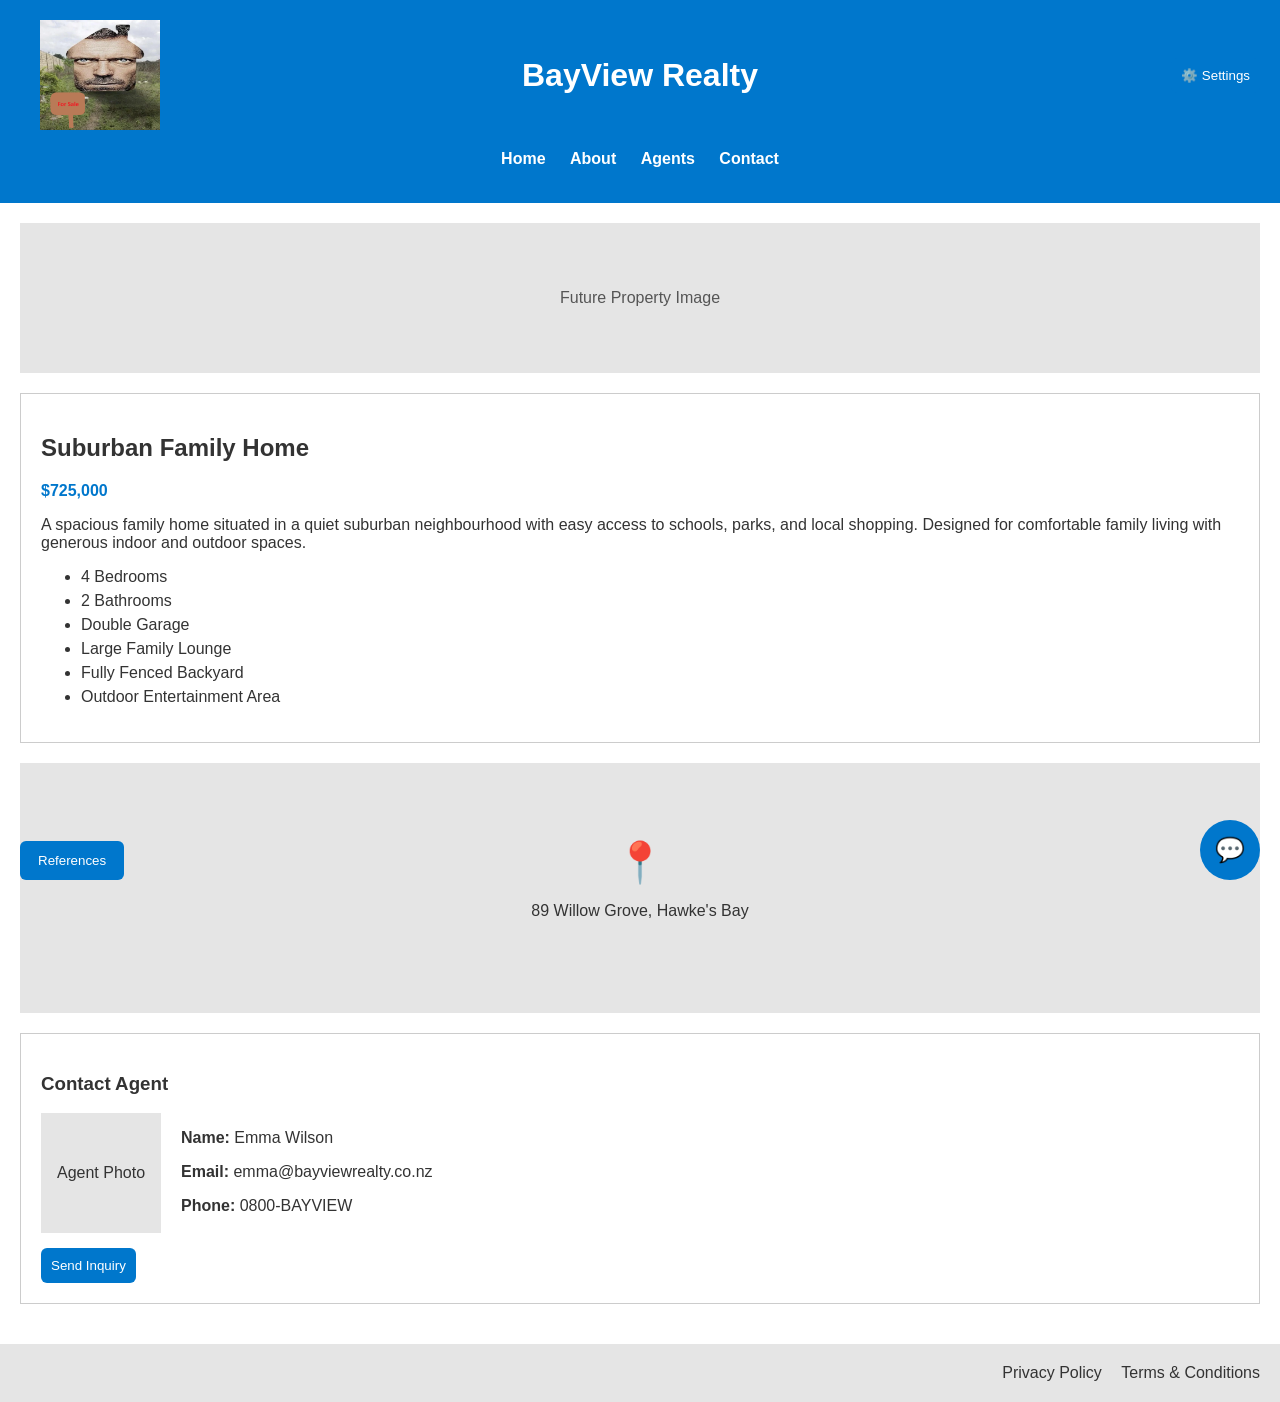
<file: product4.html>
<!DOCTYPE html>
<html lang="en">

<head>
    <meta charset="UTF-8">
    <meta name="viewport"
          content="width=device-width, initial-scale=1.0">

    <title>BayView Realty - Suburban Family Home</title>

    <link rel="stylesheet"
          href="styles.css">
</head>

<body>

    <!-- Header -->

    <header>

        <div class="header-top">

            <div class="header-left"
                 onclick="location.href='index.html'"
                 style="cursor:pointer;">

                <img src="images/logo.png"
                     class="logo-img"
                     alt="BayView Realty Logo">

            </div>

            <div class="header-center">

                <h1 class="logo"
                    onclick="location.href='index.html'"
                    style="cursor:pointer;">

                    BayView Realty

                </h1>

            </div>

            <div class="header-right">

                <button id="openSettings"
                        class="settings-btn">

                    ⚙️ Settings

                </button>

            </div>

        </div>

        <div class="header-bottom">

            <nav>

                <a href="index.html"
                   class="nav-btn">
                    Home
                </a>

                <a href="about.html"
                   class="nav-btn">
                    About
                </a>

                <a href="agents.html"
                   class="nav-btn">
                    Agents
                </a>

                <a href="contact.html"
                   class="nav-btn">
                    Contact
                </a>

            </nav>

        </div>

    </header>

    <!-- Settings Popup -->

    <div id="settingsPopup"
         class="settings-popup">

        <div class="settings-content">

            <h2>Text Settings</h2>

            <label>Text Size:</label>

            <select id="textSize">
                <option value="16px">Small</option>
                <option value="18px" selected>Medium</option>
                <option value="22px">Large</option>
                <option value="26px">Extra Large</option>
            </select>

            <label>Text Colour:</label>

            <select id="textColor">
                <option value="#000">Black</option>
                <option value="#333">Dark Grey</option>
                <option value="#0077cc">Blue</option>
                <option value="#cc0000">Red</option>
            </select>

            <button id="darkModeToggle"
                    class="tts-btn">
                Enable Dark Mode
            </button>

            <label>Text-To-Speech:</label>

            <button id="ttsToggle"
                    class="tts-btn">
                Enable TTS
            </button>

            <button id="closeSettings"
                    class="close-settings">
                Close
            </button>

        </div>

    </div>

    <!-- Under Construction Popup -->

    <div id="ucPopup"
         class="uc-popup">

        <div class="uc-content">

            <img src="images/Warning.png"
                 class="uc-img"
                 alt="Warning">

            <h2>Under Construction</h2>

            <p>
                This feature is currently unavailable.
            </p>

            <button id="ucClose"
                    class="uc-close">
                Close
            </button>

        </div>

    </div>

    <!-- Property Information -->

    <main class="product-page">

        <div class="hero-image">

            <div class="image-placeholder">

                Future Property Image

            </div>

        </div>

        <section class="product-details">

            <h2>Suburban Family Home</h2>

            <p class="price">
                $725,000
            </p>

            <p class="description">

                A spacious family home situated in a quiet suburban
                neighbourhood with easy access to schools, parks,
                and local shopping. Designed for comfortable family
                living with generous indoor and outdoor spaces.

            </p>

            <ul class="features">

                <li>4 Bedrooms</li>

                <li>2 Bathrooms</li>

                <li>Double Garage</li>

                <li>Large Family Lounge</li>

                <li>Fully Fenced Backyard</li>

                <li>Outdoor Entertainment Area</li>

            </ul>

        </section>

        <div class="map-placeholder">

            <div class="map-pin">
                📍
            </div>

            <p>
                89 Willow Grove, Hawke's Bay
            </p>

        </div>
        <section class="agent-section">

            <h3>Contact Agent</h3>

            <div class="agent-info">

                <div class="agent-photo">

                    Agent Photo

                </div>

                <div class="agent-text">

                    <p>
                        <strong>Name:</strong>
                        Emma Wilson
                    </p>

                    <p>
                        <strong>Email:</strong>
                        emma@bayviewrealty.co.nz
                    </p>

                    <p>
                        <strong>Phone:</strong>
                        0800-BAYVIEW
                    </p>

                </div>

            </div>

            <button class="contact-btn">

                Send Inquiry

            </button>

        </section>

    </main>

    <!-- Chat Widget -->

    <button id="chatBubble"
            class="chat-bubble">

        💬

    </button>

    <div id="chatBox"
         class="chat-box">

        <div class="chat-header">

            <span>
                Chat With Us
            </span>

            <button id="closeChat">
                X
            </button>

        </div>

        <div class="chat-content">

            <div id="chatMessages">

                <p class="bot-msg">
                    Hello! How can we help you today?
                </p>

            </div>

            <button class="chat-option"
                    data-reply="property">

                Tell me about this property

            </button>

            <button class="chat-option"
                    data-reply="contact">

                How do I contact the agent?

            </button>

            <button class="chat-option"
                    data-reply="hours">

                What are your business hours?

            </button>

        </div>

    </div>

    <!-- Footer -->

    <footer>

        <a href="privacy.html">
            Privacy Policy
        </a>

        <a href="terms.html">
            Terms & Conditions
        </a>

    </footer>

    <!-- References -->

    <button id="refButton"
            class="ref-btn">

        References

    </button>

    <div id="refPopup"
         class="ref-popup">

        <div class="ref-content">

            <h3>References</h3>

            <p>
                Property content created for educational purposes.
            </p>

            <button id="refClose"
                    class="ref-close">

                Close

            </button>

        </div>

    </div>

    <script src="script.js"></script>

</body>

</html>
</file>
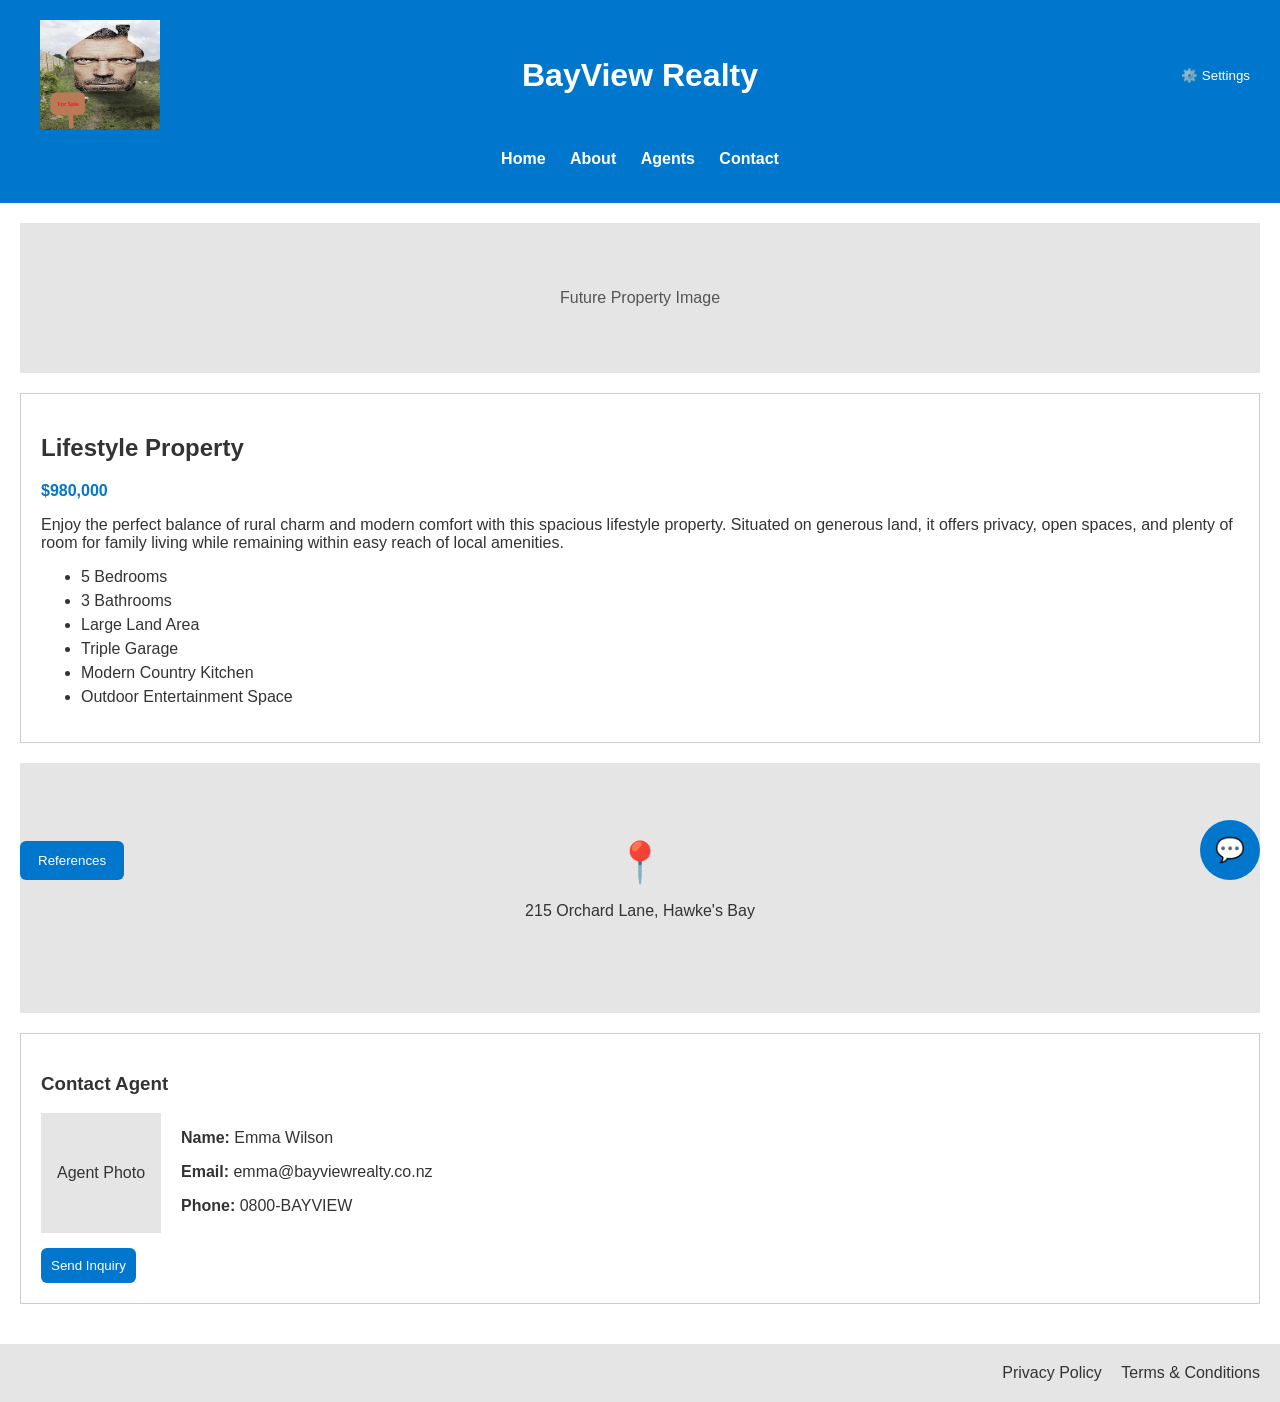
<file: product5.html>
<!DOCTYPE html>
<html lang="en">

<head>
    <meta charset="UTF-8">
    <meta name="viewport"
          content="width=device-width, initial-scale=1.0">

    <title>BayView Realty - Lifestyle Property</title>

    <link rel="stylesheet"
          href="styles.css">
</head>

<body>

    <!-- Header -->

    <header>

        <div class="header-top">

            <div class="header-left"
                 onclick="location.href='index.html'"
                 style="cursor:pointer;">

                <img src="images/logo.png"
                     class="logo-img"
                     alt="BayView Realty Logo">

            </div>

            <div class="header-center">

                <h1 class="logo"
                    onclick="location.href='index.html'"
                    style="cursor:pointer;">

                    BayView Realty

                </h1>

            </div>

            <div class="header-right">

                <button id="openSettings"
                        class="settings-btn">

                    ⚙️ Settings

                </button>

            </div>

        </div>

        <div class="header-bottom">

            <nav>

                <a href="index.html"
                   class="nav-btn">
                    Home
                </a>

                <a href="about.html"
                   class="nav-btn">
                    About
                </a>

                <a href="agents.html"
                   class="nav-btn">
                    Agents
                </a>

                <a href="contact.html"
                   class="nav-btn">
                    Contact
                </a>

            </nav>

        </div>

    </header>

    <!-- Settings Popup -->

    <div id="settingsPopup"
         class="settings-popup">

        <div class="settings-content">

            <h2>Text Settings</h2>

            <label>Text Size:</label>

            <select id="textSize">
                <option value="16px">Small</option>
                <option value="18px" selected>Medium</option>
                <option value="22px">Large</option>
                <option value="26px">Extra Large</option>
            </select>

            <label>Text Colour:</label>

            <select id="textColor">
                <option value="#000">Black</option>
                <option value="#333">Dark Grey</option>
                <option value="#0077cc">Blue</option>
                <option value="#cc0000">Red</option>
            </select>

            <button id="darkModeToggle"
                    class="tts-btn">
                Enable Dark Mode
            </button>

            <label>Text-To-Speech:</label>

            <button id="ttsToggle"
                    class="tts-btn">
                Enable TTS
            </button>

            <button id="closeSettings"
                    class="close-settings">
                Close
            </button>

        </div>

    </div>

    <!-- Under Construction Popup -->

    <div id="ucPopup"
         class="uc-popup">

        <div class="uc-content">

            <img src="images/Warning.png"
                 class="uc-img"
                 alt="Warning">

            <h2>Under Construction</h2>

            <p>
                This feature is currently unavailable.
            </p>

            <button id="ucClose"
                    class="uc-close">
                Close
            </button>

        </div>

    </div>

    <!-- Property Information -->

    <main class="product-page">

        <div class="hero-image">

            <div class="image-placeholder">

                Future Property Image

            </div>

        </div>

        <section class="product-details">

            <h2>Lifestyle Property</h2>

            <p class="price">
                $980,000
            </p>

            <p class="description">

                Enjoy the perfect balance of rural charm and modern
                comfort with this spacious lifestyle property.
                Situated on generous land, it offers privacy,
                open spaces, and plenty of room for family living
                while remaining within easy reach of local amenities.

            </p>

            <ul class="features">

                <li>5 Bedrooms</li>

                <li>3 Bathrooms</li>

                <li>Large Land Area</li>

                <li>Triple Garage</li>

                <li>Modern Country Kitchen</li>

                <li>Outdoor Entertainment Space</li>

            </ul>

        </section>

        <div class="map-placeholder">

            <div class="map-pin">
                📍
            </div>

            <p>
                215 Orchard Lane, Hawke's Bay
            </p>

        </div>
        <section class="agent-section">

            <h3>Contact Agent</h3>

            <div class="agent-info">

                <div class="agent-photo">

                    Agent Photo

                </div>

                <div class="agent-text">

                    <p>
                        <strong>Name:</strong>
                        Emma Wilson
                    </p>

                    <p>
                        <strong>Email:</strong>
                        emma@bayviewrealty.co.nz
                    </p>

                    <p>
                        <strong>Phone:</strong>
                        0800-BAYVIEW
                    </p>

                </div>

            </div>

            <button class="contact-btn">

                Send Inquiry

            </button>

        </section>

    </main>

    <!-- Chat Widget -->

    <button id="chatBubble"
            class="chat-bubble">

        💬

    </button>

    <div id="chatBox"
         class="chat-box">

        <div class="chat-header">

            <span>
                Chat With Us
            </span>

            <button id="closeChat">
                X
            </button>

        </div>

        <div class="chat-content">

            <div id="chatMessages">

                <p class="bot-msg">
                    Hello! How can we help you today?
                </p>

            </div>

            <button class="chat-option"
                    data-reply="property">

                Tell me about this property

            </button>

            <button class="chat-option"
                    data-reply="contact">

                How do I contact the agent?

            </button>

            <button class="chat-option"
                    data-reply="hours">

                What are your business hours?

            </button>

        </div>

    </div>

    <!-- Footer -->

    <footer>

        <a href="privacy.html">
            Privacy Policy
        </a>

        <a href="terms.html">
            Terms & Conditions
        </a>

    </footer>

    <!-- References -->

    <button id="refButton"
            class="ref-btn">

        References

    </button>

    <div id="refPopup"
         class="ref-popup">

        <div class="ref-content">

            <h3>References</h3>

            <p>
                Property content created for educational purposes.
            </p>

            <button id="refClose"
                    class="ref-close">

                Close

            </button>

        </div>

    </div>

    <script src="script.js"></script>

</body>

</html>
</file>
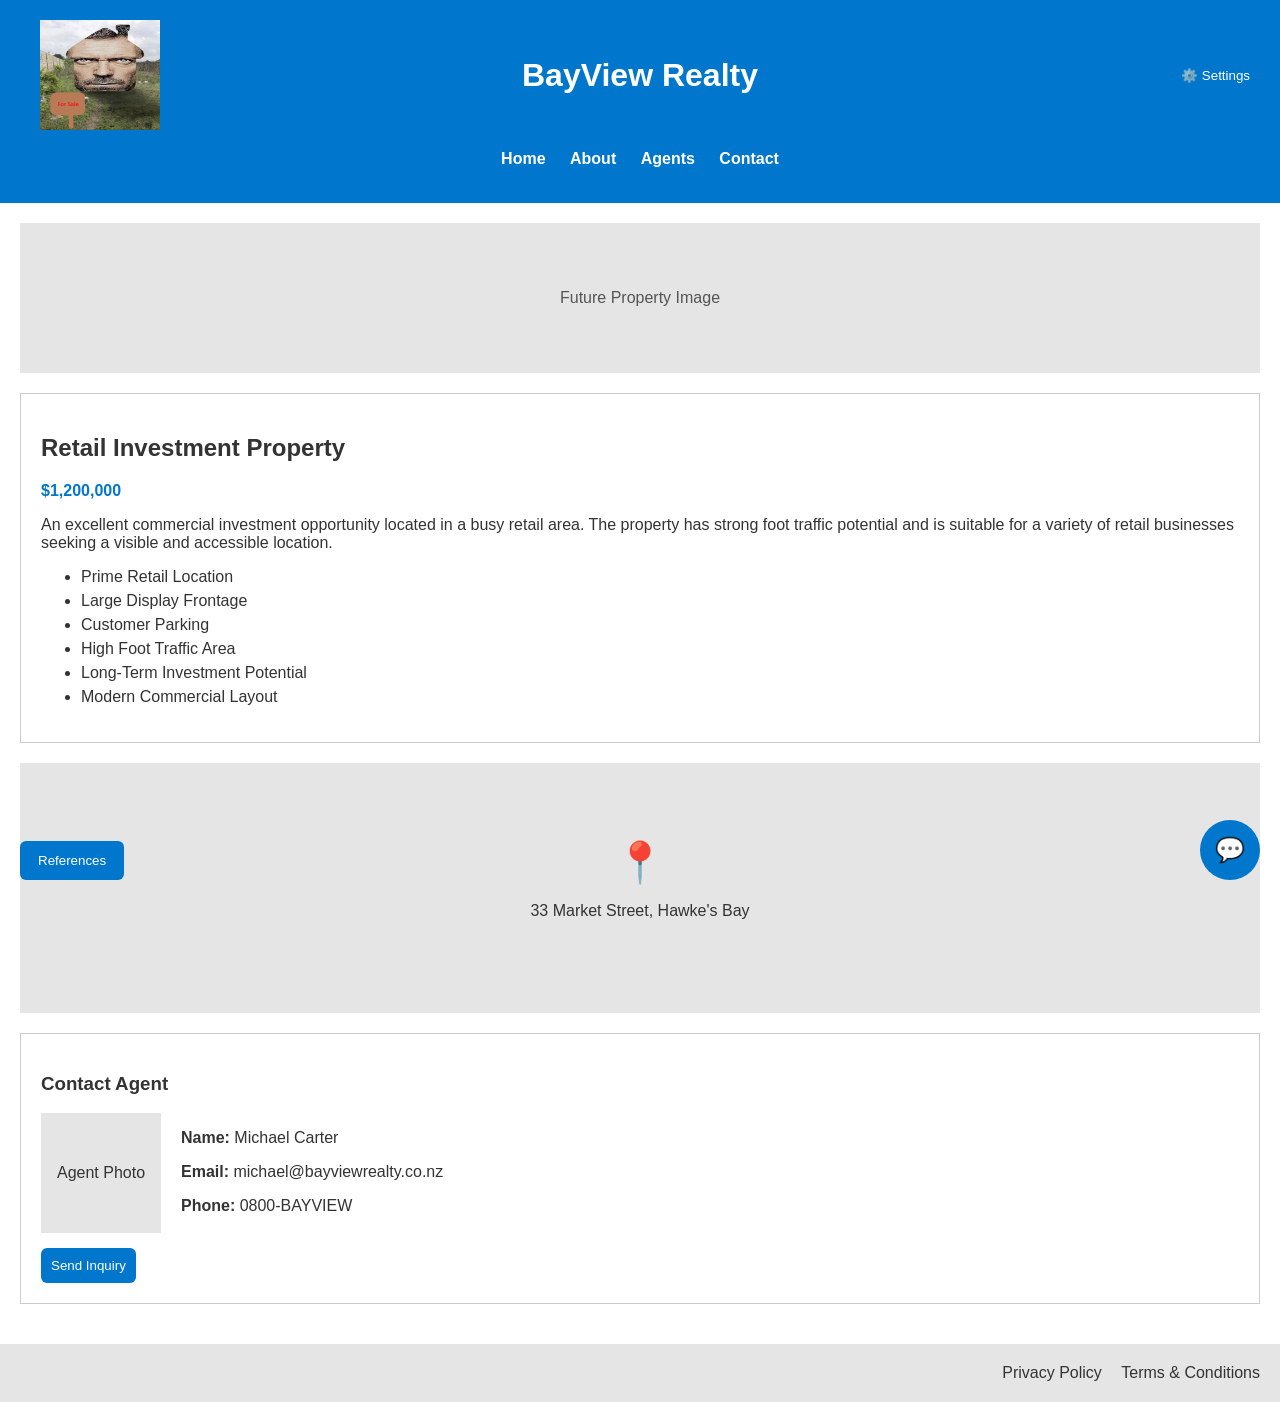
<file: product6.html>
<!DOCTYPE html>
<html lang="en">

<head>
    <meta charset="UTF-8">
    <meta name="viewport"
          content="width=device-width, initial-scale=1.0">

    <title>BayView Realty - Retail Investment Property</title>

    <link rel="stylesheet"
          href="styles.css">
</head>

<body>

    <!-- Header -->

    <header>

        <div class="header-top">

            <div class="header-left"
                 onclick="location.href='index.html'"
                 style="cursor:pointer;">

                <img src="images/logo.png"
                     class="logo-img"
                     alt="BayView Realty Logo">

            </div>

            <div class="header-center">

                <h1 class="logo"
                    onclick="location.href='index.html'"
                    style="cursor:pointer;">

                    BayView Realty

                </h1>

            </div>

            <div class="header-right">

                <button id="openSettings"
                        class="settings-btn">

                    ⚙️ Settings

                </button>

            </div>

        </div>

        <div class="header-bottom">

            <nav>

                <a href="index.html"
                   class="nav-btn">
                    Home
                </a>

                <a href="about.html"
                   class="nav-btn">
                    About
                </a>

                <a href="agents.html"
                   class="nav-btn">
                    Agents
                </a>

                <a href="contact.html"
                   class="nav-btn">
                    Contact
                </a>

            </nav>

        </div>

    </header>

    <!-- Settings Popup -->

    <div id="settingsPopup"
         class="settings-popup">

        <div class="settings-content">

            <h2>Text Settings</h2>

            <label>Text Size:</label>

            <select id="textSize">
                <option value="16px">Small</option>
                <option value="18px" selected>Medium</option>
                <option value="22px">Large</option>
                <option value="26px">Extra Large</option>
            </select>

            <label>Text Colour:</label>

            <select id="textColor">
                <option value="#000">Black</option>
                <option value="#333">Dark Grey</option>
                <option value="#0077cc">Blue</option>
                <option value="#cc0000">Red</option>
            </select>

            <button id="darkModeToggle"
                    class="tts-btn">
                Enable Dark Mode
            </button>

            <label>Text-To-Speech:</label>

            <button id="ttsToggle"
                    class="tts-btn">
                Enable TTS
            </button>

            <button id="closeSettings"
                    class="close-settings">
                Close
            </button>

        </div>

    </div>

    <!-- Under Construction Popup -->

    <div id="ucPopup"
         class="uc-popup">

        <div class="uc-content">

            <img src="images/Warning.png"
                 class="uc-img"
                 alt="Warning">

            <h2>Under Construction</h2>

            <p>
                This feature is currently unavailable.
            </p>

            <button id="ucClose"
                    class="uc-close">
                Close
            </button>

        </div>

    </div>

    <!-- Property Information -->

    <main class="product-page">

        <div class="hero-image">

            <div class="image-placeholder">

                Future Property Image

            </div>

        </div>

        <section class="product-details">

            <h2>Retail Investment Property</h2>

            <p class="price">
                $1,200,000
            </p>

            <p class="description">

                An excellent commercial investment opportunity
                located in a busy retail area. The property has
                strong foot traffic potential and is suitable for
                a variety of retail businesses seeking a visible
                and accessible location.

            </p>

            <ul class="features">

                <li>Prime Retail Location</li>

                <li>Large Display Frontage</li>

                <li>Customer Parking</li>

                <li>High Foot Traffic Area</li>

                <li>Long-Term Investment Potential</li>

                <li>Modern Commercial Layout</li>

            </ul>

        </section>

        <div class="map-placeholder">

            <div class="map-pin">
                📍
            </div>

            <p>
                33 Market Street, Hawke's Bay
            </p>

        </div>
        <section class="agent-section">

            <h3>Contact Agent</h3>

            <div class="agent-info">

                <div class="agent-photo">

                    Agent Photo

                </div>

                <div class="agent-text">

                    <p>
                        <strong>Name:</strong>
                        Michael Carter
                    </p>

                    <p>
                        <strong>Email:</strong>
                        michael@bayviewrealty.co.nz
                    </p>

                    <p>
                        <strong>Phone:</strong>
                        0800-BAYVIEW
                    </p>

                </div>

            </div>

            <button class="contact-btn">

                Send Inquiry

            </button>

        </section>

    </main>

    <!-- Chat Widget -->

    <button id="chatBubble"
            class="chat-bubble">

        💬

    </button>

    <div id="chatBox"
         class="chat-box">

        <div class="chat-header">

            <span>
                Chat With Us
            </span>

            <button id="closeChat">
                X
            </button>

        </div>

        <div class="chat-content">

            <div id="chatMessages">

                <p class="bot-msg">
                    Hello! How can we help you today?
                </p>

            </div>

            <button class="chat-option"
                    data-reply="property">

                Tell me about this property

            </button>

            <button class="chat-option"
                    data-reply="contact">

                How do I contact the agent?

            </button>

            <button class="chat-option"
                    data-reply="hours">

                What are your business hours?

            </button>

        </div>

    </div>

    <!-- Footer -->

    <footer>

        <a href="privacy.html">
            Privacy Policy
        </a>

        <a href="terms.html">
            Terms & Conditions
        </a>

    </footer>

    <!-- References -->

    <button id="refButton"
            class="ref-btn">

        References

    </button>

    <div id="refPopup"
         class="ref-popup">

        <div class="ref-content">

            <h3>References</h3>

            <p>
                Property content created for educational purposes.
            </p>

            <button id="refClose"
                    class="ref-close">

                Close

            </button>

        </div>

    </div>

    <script src="script.js"></script>

</body>

</html>
</file>
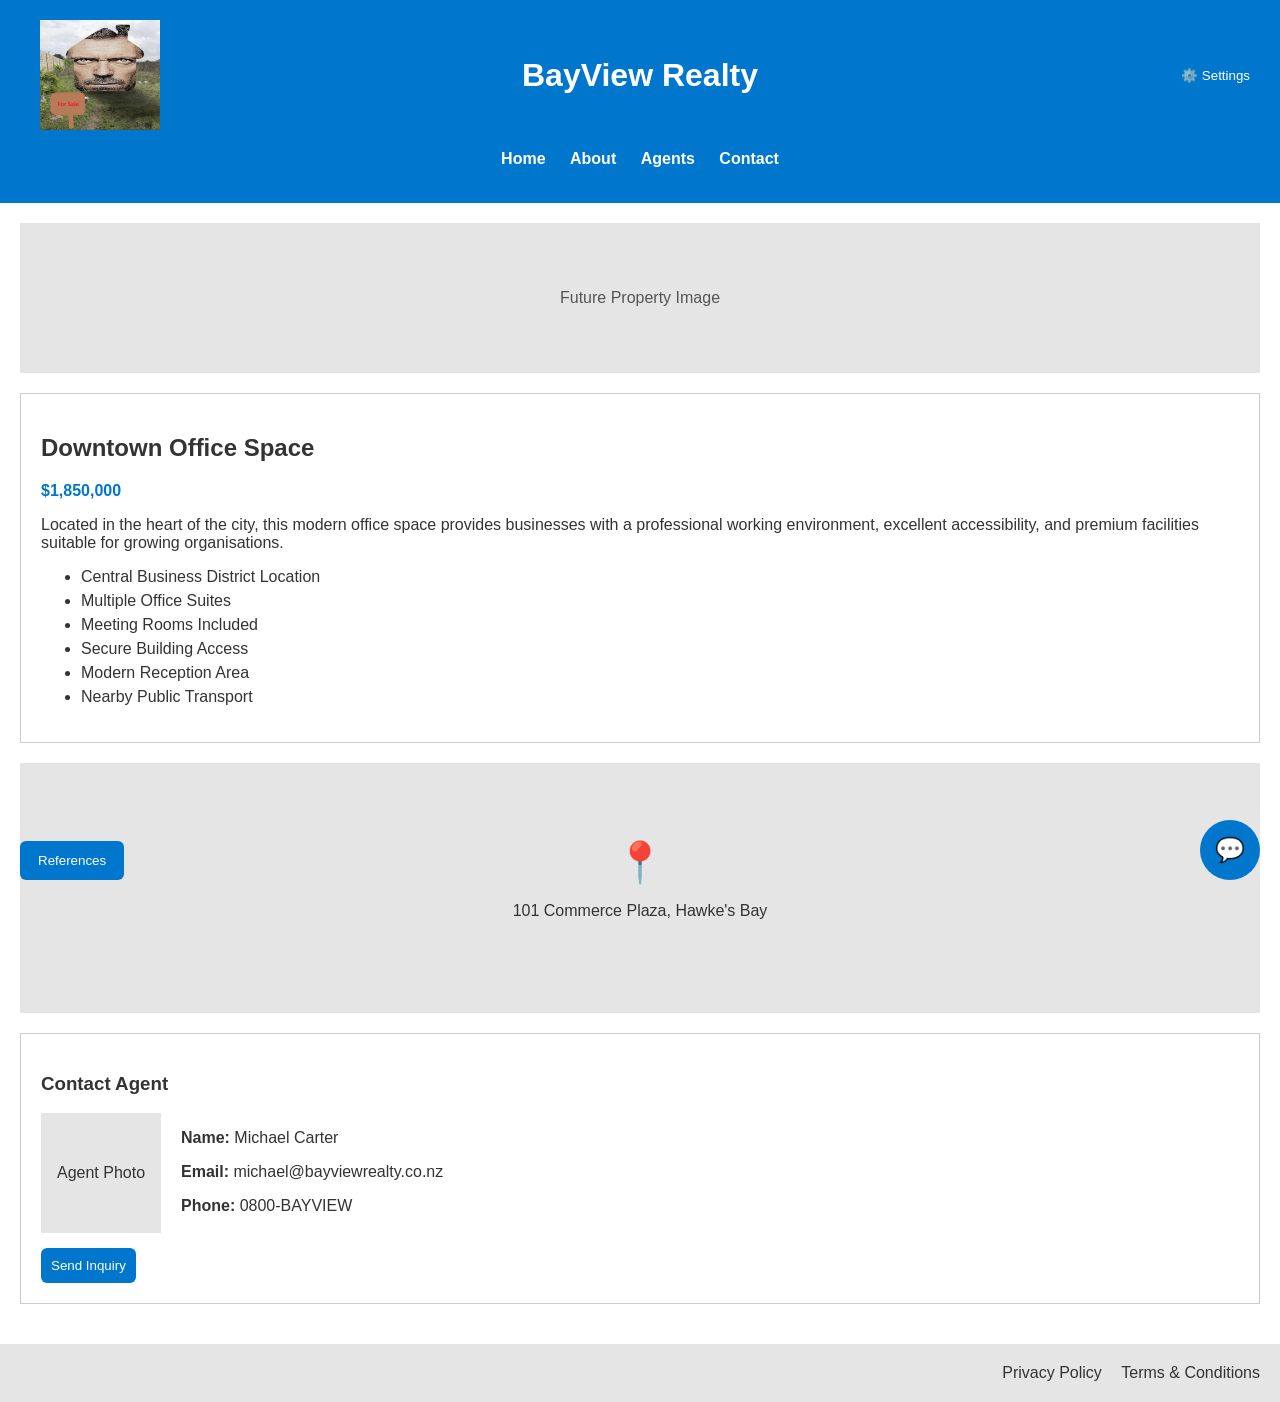
<file: product7.html>
<!DOCTYPE html>
<html lang="en">

<head>
    <meta charset="UTF-8">
    <meta name="viewport"
          content="width=device-width, initial-scale=1.0">

    <title>BayView Realty - Downtown Office Space</title>

    <link rel="stylesheet"
          href="styles.css">
</head>

<body>

    <!-- Header -->

    <header>

        <div class="header-top">

            <div class="header-left"
                 onclick="location.href='index.html'"
                 style="cursor:pointer;">

                <img src="images/logo.png"
                     class="logo-img"
                     alt="BayView Realty Logo">

            </div>

            <div class="header-center">

                <h1 class="logo"
                    onclick="location.href='index.html'"
                    style="cursor:pointer;">

                    BayView Realty

                </h1>

            </div>

            <div class="header-right">

                <button id="openSettings"
                        class="settings-btn">

                    ⚙️ Settings

                </button>

            </div>

        </div>

        <div class="header-bottom">

            <nav>

                <a href="index.html"
                   class="nav-btn">
                    Home
                </a>

                <a href="about.html"
                   class="nav-btn">
                    About
                </a>

                <a href="agents.html"
                   class="nav-btn">
                    Agents
                </a>

                <a href="contact.html"
                   class="nav-btn">
                    Contact
                </a>

            </nav>

        </div>

    </header>

    <!-- Settings Popup -->

    <div id="settingsPopup"
         class="settings-popup">

        <div class="settings-content">

            <h2>Text Settings</h2>

            <label>Text Size:</label>

            <select id="textSize">
                <option value="16px">Small</option>
                <option value="18px" selected>Medium</option>
                <option value="22px">Large</option>
                <option value="26px">Extra Large</option>
            </select>

            <label>Text Colour:</label>

            <select id="textColor">
                <option value="#000">Black</option>
                <option value="#333">Dark Grey</option>
                <option value="#0077cc">Blue</option>
                <option value="#cc0000">Red</option>
            </select>

            <button id="darkModeToggle"
                    class="tts-btn">
                Enable Dark Mode
            </button>

            <label>Text-To-Speech:</label>

            <button id="ttsToggle"
                    class="tts-btn">
                Enable TTS
            </button>

            <button id="closeSettings"
                    class="close-settings">
                Close
            </button>

        </div>

    </div>

    <!-- Under Construction Popup -->

    <div id="ucPopup"
         class="uc-popup">

        <div class="uc-content">

            <img src="images/Warning.png"
                 class="uc-img"
                 alt="Warning">

            <h2>Under Construction</h2>

            <p>
                This feature is currently unavailable.
            </p>

            <button id="ucClose"
                    class="uc-close">
                Close
            </button>

        </div>

    </div>

    <!-- Property Information -->

    <main class="product-page">

        <div class="hero-image">

            <div class="image-placeholder">

                Future Property Image

            </div>

        </div>

        <section class="product-details">

            <h2>Downtown Office Space</h2>

            <p class="price">
                $1,850,000
            </p>

            <p class="description">

                Located in the heart of the city, this modern office
                space provides businesses with a professional working
                environment, excellent accessibility, and premium
                facilities suitable for growing organisations.

            </p>

            <ul class="features">

                <li>Central Business District Location</li>

                <li>Multiple Office Suites</li>

                <li>Meeting Rooms Included</li>

                <li>Secure Building Access</li>

                <li>Modern Reception Area</li>

                <li>Nearby Public Transport</li>

            </ul>

        </section>

        <div class="map-placeholder">

            <div class="map-pin">
                📍
            </div>

            <p>
                101 Commerce Plaza, Hawke's Bay
            </p>

        </div>
        <section class="agent-section">

            <h3>Contact Agent</h3>

            <div class="agent-info">

                <div class="agent-photo">

                    Agent Photo

                </div>

                <div class="agent-text">

                    <p>
                        <strong>Name:</strong>
                        Michael Carter
                    </p>

                    <p>
                        <strong>Email:</strong>
                        michael@bayviewrealty.co.nz
                    </p>

                    <p>
                        <strong>Phone:</strong>
                        0800-BAYVIEW
                    </p>

                </div>

            </div>

            <button class="contact-btn">

                Send Inquiry

            </button>

        </section>

    </main>

    <!-- Chat Widget -->

    <button id="chatBubble"
            class="chat-bubble">

        💬

    </button>

    <div id="chatBox"
         class="chat-box">

        <div class="chat-header">

            <span>
                Chat With Us
            </span>

            <button id="closeChat">
                X
            </button>

        </div>

        <div class="chat-content">

            <div id="chatMessages">

                <p class="bot-msg">
                    Hello! How can we help you today?
                </p>

            </div>

            <button class="chat-option"
                    data-reply="property">

                Tell me about this property

            </button>

            <button class="chat-option"
                    data-reply="contact">

                How do I contact the agent?

            </button>

            <button class="chat-option"
                    data-reply="hours">

                What are your business hours?

            </button>

        </div>

    </div>

    <!-- Footer -->

    <footer>

        <a href="privacy.html">
            Privacy Policy
        </a>

        <a href="terms.html">
            Terms & Conditions
        </a>

    </footer>

    <!-- References -->

    <button id="refButton"
            class="ref-btn">

        References

    </button>

    <div id="refPopup"
         class="ref-popup">

        <div class="ref-content">

            <h3>References</h3>

            <p>
                Property content created for educational purposes.
            </p>

            <button id="refClose"
                    class="ref-close">

                Close

            </button>

        </div>

    </div>

    <script src="script.js"></script>

</body>

</html>
</file>
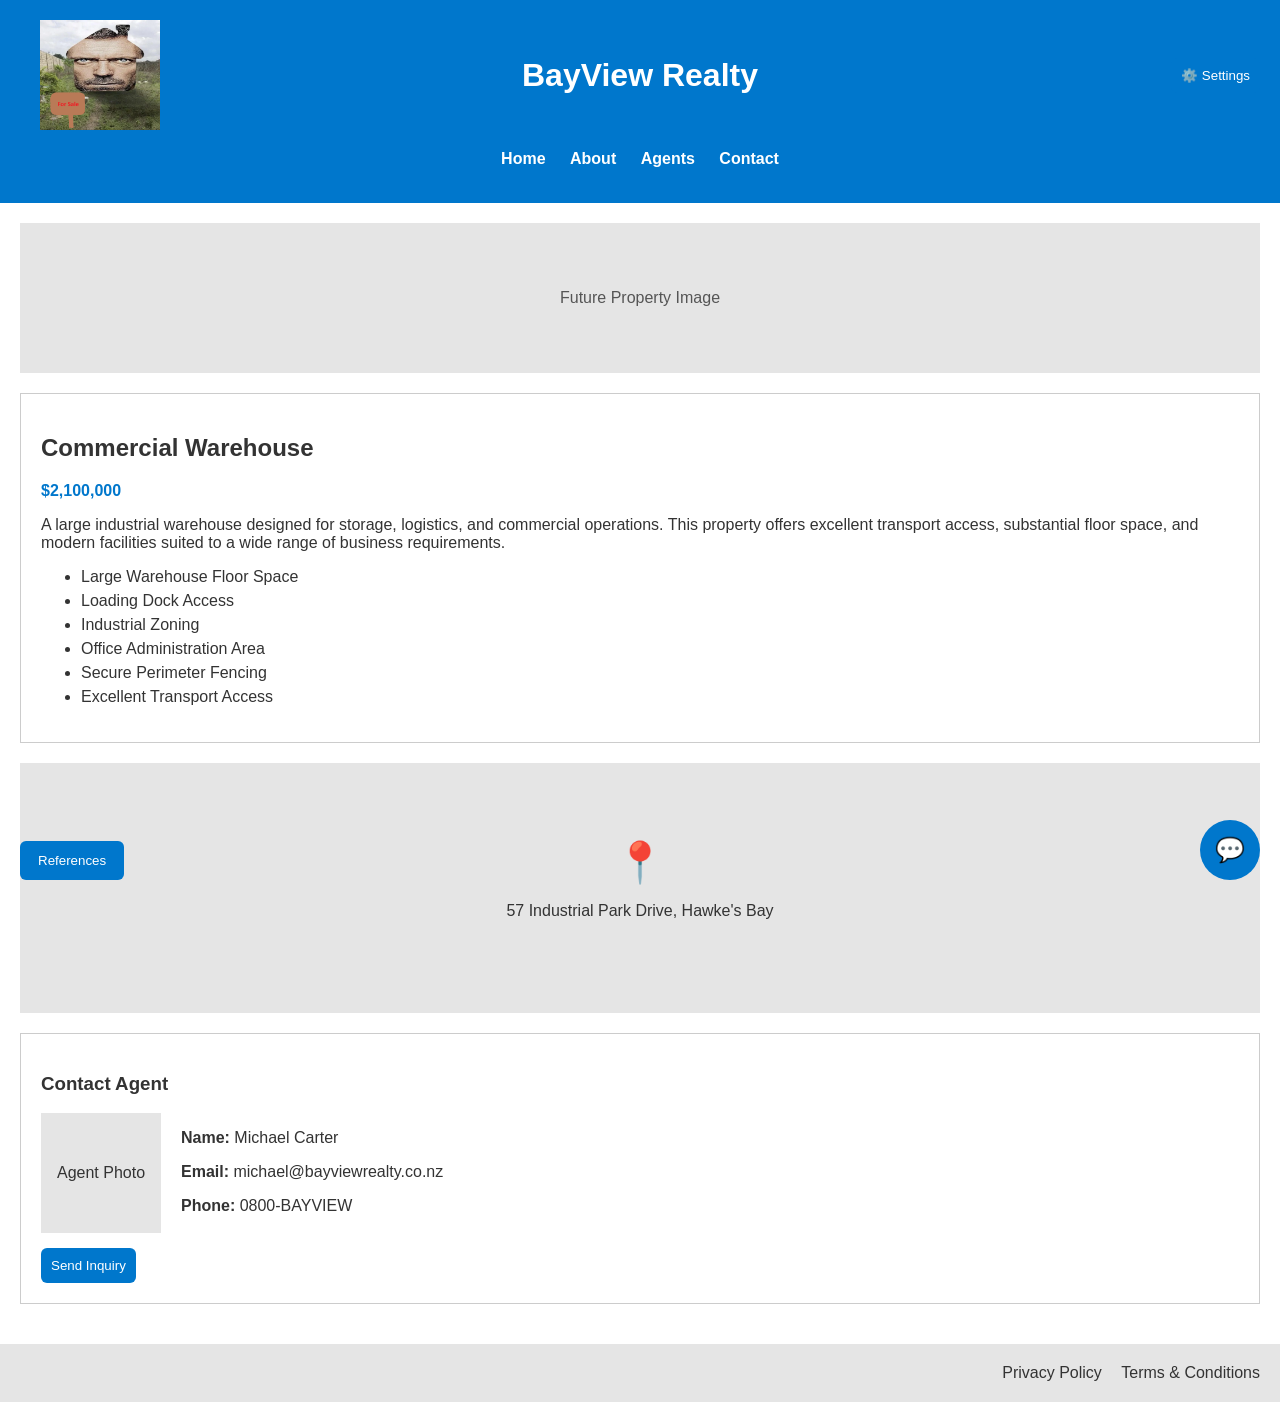
<file: product8.html>
<!DOCTYPE html>
<html lang="en">

<head>
    <meta charset="UTF-8">
    <meta name="viewport"
          content="width=device-width, initial-scale=1.0">

    <title>BayView Realty - Commercial Warehouse</title>

    <link rel="stylesheet"
          href="styles.css">
</head>

<body>

    <!-- Header -->

    <header>

        <div class="header-top">

            <div class="header-left"
                 onclick="location.href='index.html'"
                 style="cursor:pointer;">

                <img src="images/logo.png"
                     class="logo-img"
                     alt="BayView Realty Logo">

            </div>

            <div class="header-center">

                <h1 class="logo"
                    onclick="location.href='index.html'"
                    style="cursor:pointer;">

                    BayView Realty

                </h1>

            </div>

            <div class="header-right">

                <button id="openSettings"
                        class="settings-btn">

                    ⚙️ Settings

                </button>

            </div>

        </div>

        <div class="header-bottom">

            <nav>

                <a href="index.html"
                   class="nav-btn">
                    Home
                </a>

                <a href="about.html"
                   class="nav-btn">
                    About
                </a>

                <a href="agents.html"
                   class="nav-btn">
                    Agents
                </a>

                <a href="contact.html"
                   class="nav-btn">
                    Contact
                </a>

            </nav>

        </div>

    </header>

    <!-- Settings Popup -->

    <div id="settingsPopup"
         class="settings-popup">

        <div class="settings-content">

            <h2>Text Settings</h2>

            <label>Text Size:</label>

            <select id="textSize">
                <option value="16px">Small</option>
                <option value="18px" selected>Medium</option>
                <option value="22px">Large</option>
                <option value="26px">Extra Large</option>
            </select>

            <label>Text Colour:</label>

            <select id="textColor">
                <option value="#000">Black</option>
                <option value="#333">Dark Grey</option>
                <option value="#0077cc">Blue</option>
                <option value="#cc0000">Red</option>
            </select>

            <button id="darkModeToggle"
                    class="tts-btn">
                Enable Dark Mode
            </button>

            <label>Text-To-Speech:</label>

            <button id="ttsToggle"
                    class="tts-btn">
                Enable TTS
            </button>

            <button id="closeSettings"
                    class="close-settings">
                Close
            </button>

        </div>

    </div>

    <!-- Under Construction Popup -->

    <div id="ucPopup"
         class="uc-popup">

        <div class="uc-content">

            <img src="images/Warning.png"
                 class="uc-img"
                 alt="Warning">

            <h2>Under Construction</h2>

            <p>
                This feature is currently unavailable.
            </p>

            <button id="ucClose"
                    class="uc-close">
                Close
            </button>

        </div>

    </div>

    <!-- Property Information -->

    <main class="product-page">

        <div class="hero-image">

            <div class="image-placeholder">

                Future Property Image

            </div>

        </div>

        <section class="product-details">

            <h2>Commercial Warehouse</h2>

            <p class="price">
                $2,100,000
            </p>

            <p class="description">

                A large industrial warehouse designed for storage,
                logistics, and commercial operations. This property
                offers excellent transport access, substantial floor
                space, and modern facilities suited to a wide range
                of business requirements.

            </p>

            <ul class="features">

                <li>Large Warehouse Floor Space</li>

                <li>Loading Dock Access</li>

                <li>Industrial Zoning</li>

                <li>Office Administration Area</li>

                <li>Secure Perimeter Fencing</li>

                <li>Excellent Transport Access</li>

            </ul>

        </section>

        <div class="map-placeholder">

            <div class="map-pin">
                📍
            </div>

            <p>
                57 Industrial Park Drive, Hawke's Bay
            </p>

        </div>
        <section class="agent-section">

            <h3>Contact Agent</h3>

            <div class="agent-info">

                <div class="agent-photo">

                    Agent Photo

                </div>

                <div class="agent-text">

                    <p>
                        <strong>Name:</strong>
                        Michael Carter
                    </p>

                    <p>
                        <strong>Email:</strong>
                        michael@bayviewrealty.co.nz
                    </p>

                    <p>
                        <strong>Phone:</strong>
                        0800-BAYVIEW
                    </p>

                </div>

            </div>

            <button class="contact-btn">

                Send Inquiry

            </button>

        </section>

    </main>

    <!-- Chat Widget -->

    <button id="chatBubble"
            class="chat-bubble">

        💬

    </button>

    <div id="chatBox"
         class="chat-box">

        <div class="chat-header">

            <span>
                Chat With Us
            </span>

            <button id="closeChat">
                X
            </button>

        </div>

        <div class="chat-content">

            <div id="chatMessages">

                <p class="bot-msg">
                    Hello! How can we help you today?
                </p>

            </div>

            <button class="chat-option"
                    data-reply="property">

                Tell me about this property

            </button>

            <button class="chat-option"
                    data-reply="contact">

                How do I contact the agent?

            </button>

            <button class="chat-option"
                    data-reply="hours">

                What are your business hours?

            </button>

        </div>

    </div>

    <!-- Footer -->

    <footer>

        <a href="privacy.html">
            Privacy Policy
        </a>

        <a href="terms.html">
            Terms & Conditions
        </a>

    </footer>

    <!-- References -->

    <button id="refButton"
            class="ref-btn">

        References

    </button>

    <div id="refPopup"
         class="ref-popup">

        <div class="ref-content">

            <h3>References</h3>

            <p>
                Property content created for educational purposes.
            </p>

            <button id="refClose"
                    class="ref-close">

                Close

            </button>

        </div>

    </div>

    <script src="script.js"></script>

</body>

</html>
</file>
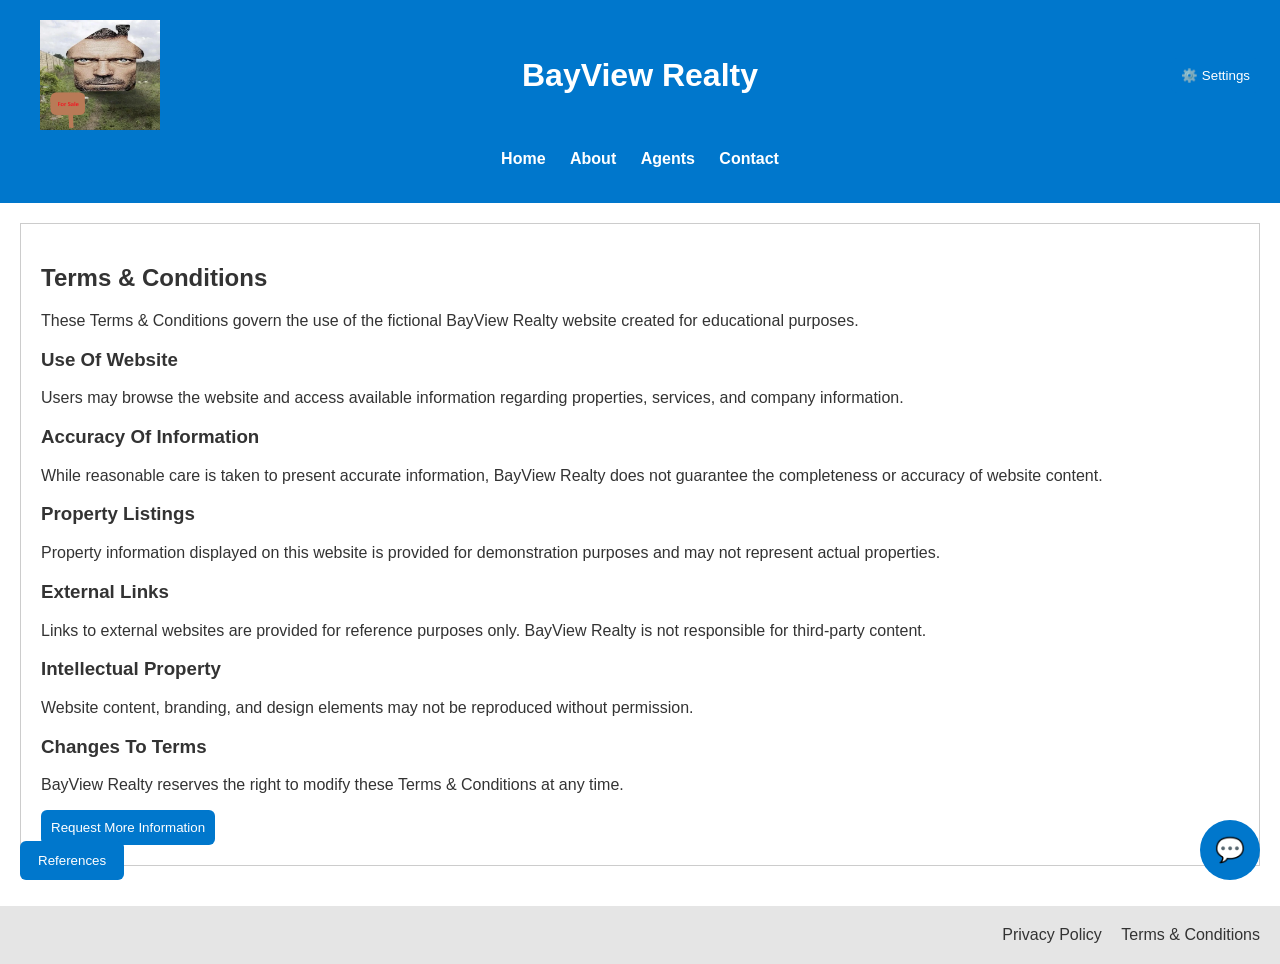
<file: terms.html>
<!DOCTYPE html>
<html lang="en">

<head>
    <meta charset="UTF-8">
    <meta name="viewport"
          content="width=device-width, initial-scale=1.0">

    <title>BayView Realty - Terms & Conditions</title>

    <link rel="stylesheet"
          href="styles.css">
</head>

<body>

    <!-- Header -->

    <header>

        <div class="header-top">

            <div class="header-left"
                 onclick="location.href='index.html'"
                 style="cursor:pointer;">

                <img src="images/logo.png"
                     class="logo-img"
                     alt="BayView Realty Logo">

            </div>

            <div class="header-center">

                <h1 class="logo"
                    onclick="location.href='index.html'"
                    style="cursor:pointer;">

                    BayView Realty

                </h1>

            </div>

            <div class="header-right">

                <button id="openSettings"
                        class="settings-btn">

                    ⚙️ Settings

                </button>

            </div>

        </div>

        <div class="header-bottom">

            <nav>

                <a href="index.html"
                   class="nav-btn">
                    Home
                </a>

                <a href="about.html"
                   class="nav-btn">
                    About
                </a>

                <a href="agents.html"
                   class="nav-btn">
                    Agents
                </a>

                <a href="contact.html"
                   class="nav-btn">
                    Contact
                </a>

            </nav>

        </div>

    </header>

    <!-- Settings Popup -->

    <div id="settingsPopup"
         class="settings-popup">

        <div class="settings-content">

            <h2>Text Settings</h2>

            <label>Text Size:</label>

            <select id="textSize">
                <option value="16px">Small</option>
                <option value="18px" selected>Medium</option>
                <option value="22px">Large</option>
                <option value="26px">Extra Large</option>
            </select>

            <label>Text Colour:</label>

            <select id="textColor">
                <option value="#000">Black</option>
                <option value="#333">Dark Grey</option>
                <option value="#0077cc">Blue</option>
                <option value="#cc0000">Red</option>
            </select>

            <button id="darkModeToggle"
                    class="tts-btn">
                Enable Dark Mode
            </button>

            <label>Text-To-Speech:</label>

            <button id="ttsToggle"
                    class="tts-btn">
                Enable TTS
            </button>

            <button id="closeSettings"
                    class="close-settings">
                Close
            </button>

        </div>

    </div>

    <!-- Under Construction Popup -->

    <div id="ucPopup"
         class="uc-popup">

        <div class="uc-content">

            <img src="images/Warning.png"
                 class="uc-img"
                 alt="Warning">

            <h2>Under Construction</h2>

            <p>
                This feature is currently unavailable.
            </p>

            <button id="ucClose"
                    class="uc-close">
                Close
            </button>

        </div>

    </div>

    <!-- Terms & Conditions -->

    <main class="product-page">

        <section class="product-details">

            <h2>Terms & Conditions</h2>

            <p>
                These Terms & Conditions govern the use of the
                fictional BayView Realty website created for
                educational purposes.
            </p>

            <h3>Use Of Website</h3>

            <p>
                Users may browse the website and access available
                information regarding properties, services, and
                company information.
            </p>

            <h3>Accuracy Of Information</h3>

            <p>
                While reasonable care is taken to present accurate
                information, BayView Realty does not guarantee the
                completeness or accuracy of website content.
            </p>

            <h3>Property Listings</h3>

            <p>
                Property information displayed on this website is
                provided for demonstration purposes and may not
                represent actual properties.
            </p>
            <h3>External Links</h3>

            <p>
                Links to external websites are provided for
                reference purposes only. BayView Realty is not
                responsible for third-party content.
            </p>

            <h3>Intellectual Property</h3>

            <p>
                Website content, branding, and design elements may
                not be reproduced without permission.
            </p>

            <h3>Changes To Terms</h3>

            <p>
                BayView Realty reserves the right to modify these
                Terms & Conditions at any time.
            </p>

            <button class="contact-btn">

                Request More Information

            </button>

        </section>

    </main>

    <!-- Chat Widget -->

    <button id="chatBubble"
            class="chat-bubble">

        💬

    </button>

    <div id="chatBox"
         class="chat-box">

        <div class="chat-header">

            <span>
                Chat With Us
            </span>

            <button id="closeChat">
                X
            </button>

        </div>

        <div class="chat-content">

            <div id="chatMessages">

                <p class="bot-msg">
                    Hello! How can we help you today?
                </p>

            </div>

            <button class="chat-option"
                    data-reply="contact">

                Contact Information

            </button>

            <button class="chat-option"
                    data-reply="hours">

                Business Hours

            </button>

            <button class="chat-option"
                    data-reply="property">

                Property Information

            </button>

        </div>

    </div>

    <!-- Footer -->

    <footer>

        <a href="privacy.html">
            Privacy Policy
        </a>

        <a href="terms.html">
            Terms & Conditions
        </a>

    </footer>

    <!-- References Popup -->

    <button id="refButton"
            class="ref-btn">

        References

    </button>

    <div id="refPopup"
         class="ref-popup">

        <div class="ref-content">

            <h3>References</h3>

            <p>
                Website created for educational purposes.
            </p>

            <button id="refClose"
                    class="ref-close">

                Close

            </button>

        </div>

    </div>

    <script src="script.js"></script>

</body>

</html>
</file>
<file: styles.css>
/* Global Styles */

* {
    box-sizing: border-box;
}

body {
    margin: 0;
    font-family: Arial, sans-serif;
    background: #ffffff;
    color: #333;
}

/* Header */

header {
    background: #0077cc;
    color: white;
    padding: 20px;
}

.header-top {
    display: grid;
    grid-template-columns: 1fr 1fr 1fr;
    align-items: center;
}

.header-left,
.header-center,
.header-right {
    display: flex;
    align-items: center;
}

.header-left {
    justify-content: flex-start;
}

.header-center {
    justify-content: center;
}

.header-right {
    justify-content: flex-end;
}

/* Logo */

.logo-img {
    width: 160px;
    height: 110px;
    object-fit: contain;
}

.logo {
    font-size: 32px;
    font-weight: bold;
    cursor: pointer;
}

/* Navigation */

.header-bottom {
    text-align: center;
    margin-top: 20px;
}

nav {
    margin-bottom: 15px;
}

.nav-btn,
nav a {
    color: white;
    text-decoration: none;
    font-weight: bold;
    margin: 0 10px;
}

.nav-btn:hover,
nav a:hover {
    text-decoration: underline;
}

/* Search */

.search-container {
    margin-bottom: 15px;
}

.search-container input {
    width: 60%;
    padding: 10px;
    border: none;
    border-radius: 6px;
}

/* Filters */

.filters {
    margin-top: 10px;
}

.filter-btn {
    background: white;
    color: #0077cc;
    border: none;
    padding: 10px 16px;
    margin: 5px;
    border-radius: 6px;
    font-weight: bold;
    cursor: pointer;
}

.filter-btn:hover {
    background: #e8f4ff;
}

.filter-btn.active {
    background: #005fa3;
    color: white;
}

/* Property Grid */

.property-grid {
    display: grid;
    grid-template-columns: repeat(4, 1fr);
    gap: 20px;
    padding: 20px;
}

.property-card {
    border: 1px solid #cccccc;
    background: white;
    padding: 15px;
    cursor: pointer;
    position: relative;
    transition: 0.2s;
    box-shadow: 0 2px 5px rgba(0,0,0,0.1);
}

.property-card:hover {
    transform: scale(1.03);
    box-shadow: 0 6px 14px rgba(0,0,0,0.2);
}

.image-placeholder {
    background: #e5e5e5;
    height: 150px;
    display: flex;
    justify-content: center;
    align-items: center;
    color: #555;
    margin-bottom: 10px;
}

.featured-img {
    width: 100%;
    height: 150px;
    object-fit: cover;
}

.price {
    color: #0077cc;
    font-weight: bold;
}

/* Featured Property */

.featured {
    border: 3px solid gold;
}

.featured-badge {
    position: absolute;
    top: -10px;
    left: -10px;

    background: gold;
    color: black;

    padding: 6px 12px;

    border-radius: 6px;

    font-weight: bold;
}

/* Settings Popup */

.settings-popup,
.uc-popup,
.ref-popup {
    display: none;
    position: fixed;

    top: 0;
    left: 0;

    width: 100%;
    height: 100%;

    background: rgba(0,0,0,0.45);

    justify-content: center;
    align-items: center;

    z-index: 9999;
}

.settings-content,
.uc-content,
.ref-content {
    background: white;
    padding: 20px;
    width: 320px;
    border-radius: 10px;
    text-align: center;
}

.settings-content select {
    width: 100%;
    padding: 8px;
    margin: 10px 0;
}

.settings-btn,
.tts-btn,
.close-settings,
.contact-btn,
.uc-close,
.ref-close {
    background: #0077cc;
    color: white;
    border: none;
    padding: 10px;
    border-radius: 6px;
    cursor: pointer;
}

/* Under Construction */

.uc-img {
    width: 90px;
}

/* Product Page */

.product-page {
    padding: 20px;
}

.hero-image {
    margin-bottom: 20px;
}

.featured-img-large {
    width: 100%;
    height: 300px;
    object-fit: cover;
}

.product-details,
.agent-section {
    background: white;
    border: 1px solid #ccc;
    padding: 20px;
    margin-bottom: 20px;
}

.features li {
    margin: 6px 0;
}

/* Map */

.map-placeholder {
    background: #e5e5e5;
    height: 250px;

    display: flex;
    flex-direction: column;

    justify-content: center;
    align-items: center;

    margin-bottom: 20px;
}

.map-pin {
    font-size: 40px;
}

/* Agent Section */

.agent-info {
    display: flex;
    gap: 20px;
    margin-bottom: 15px;
}

.agent-photo {
    width: 120px;
    height: 120px;

    background: #e5e5e5;

    display: flex;
    justify-content: center;
    align-items: center;
}

/* Chat Widget */

.chat-bubble {
    position: fixed;

    right: 20px;
    bottom: 20px;

    background: #0077cc;
    color: white;

    width: 60px;
    height: 60px;

    border: none;
    border-radius: 50%;

    cursor: pointer;

    font-size: 24px;
}

.chat-box {
    display: none;

    position: fixed;

    right: 20px;
    bottom: 90px;

    width: 280px;

    background: white;
    border: 1px solid #ccc;

    border-radius: 8px;

    overflow: hidden;
}

.chat-header {
    display: flex;

    justify-content: space-between;
    align-items: center;

    background: #0077cc;
    color: white;

    padding: 10px;
}

.chat-header button {
    background: transparent;
    color: white;
    border: none;
    cursor: pointer;
}

.chat-content {
    padding: 10px;
}

.bot-msg,
.user-msg {
    padding: 8px;
    border-radius: 6px;
    margin-bottom: 10px;
}

.bot-msg {
    background: #eeeeee;
}

.user-msg {
    background: #cce5ff;
    text-align: right;
}

.chat-option {
    width: 100%;
    margin-top: 5px;

    background: #0077cc;
    color: white;

    border: none;

    padding: 8px;

    border-radius: 6px;

    cursor: pointer;
}

/* References Button */

.ref-btn {
    position: fixed;

    left: 20px;
    bottom: 20px;

    background: #0077cc;
    color: white;

    border: none;

    padding: 12px 18px;

    border-radius: 6px;

    cursor: pointer;
}

/* Footer */

footer {
    background: #e5e5e5;
    padding: 20px;
    text-align: right;
}

footer a {
    color: #333;
    text-decoration: none;
    margin-left: 15px;
}

/* Dark Mode */

.dark-mode {
    background: #1e1e1e;
    color: #f2f2f2;
}

.dark-mode header {
    background: #111;
}

.dark-mode .property-card,
.dark-mode .product-details,
.dark-mode .agent-section,
.dark-mode .settings-content,
.dark-mode .uc-content,
.dark-mode .ref-content,
.dark-mode .chat-box {
    background: #2a2a2a;
    color: #f2f2f2;
}

.dark-mode .chat-header {
    background: #333;
}

.dark-mode .chat-option,
.dark-mode .tts-btn,
.dark-mode .close-settings {
    background: #444;
}

/* Mobile Layout */

@media (max-width: 768px) {

    .property-grid {
        grid-template-columns: repeat(2, 1fr);
    }

    .search-container input {
        width: 90%;
    }

    .header-top {
        grid-template-columns: 1fr;
        text-align: center;
        gap: 10px;
    }

    .agent-info {
        flex-direction: column;
    }

    .chat-box {
        width: 220px;
        right: 10px;
    }

}
</file>
